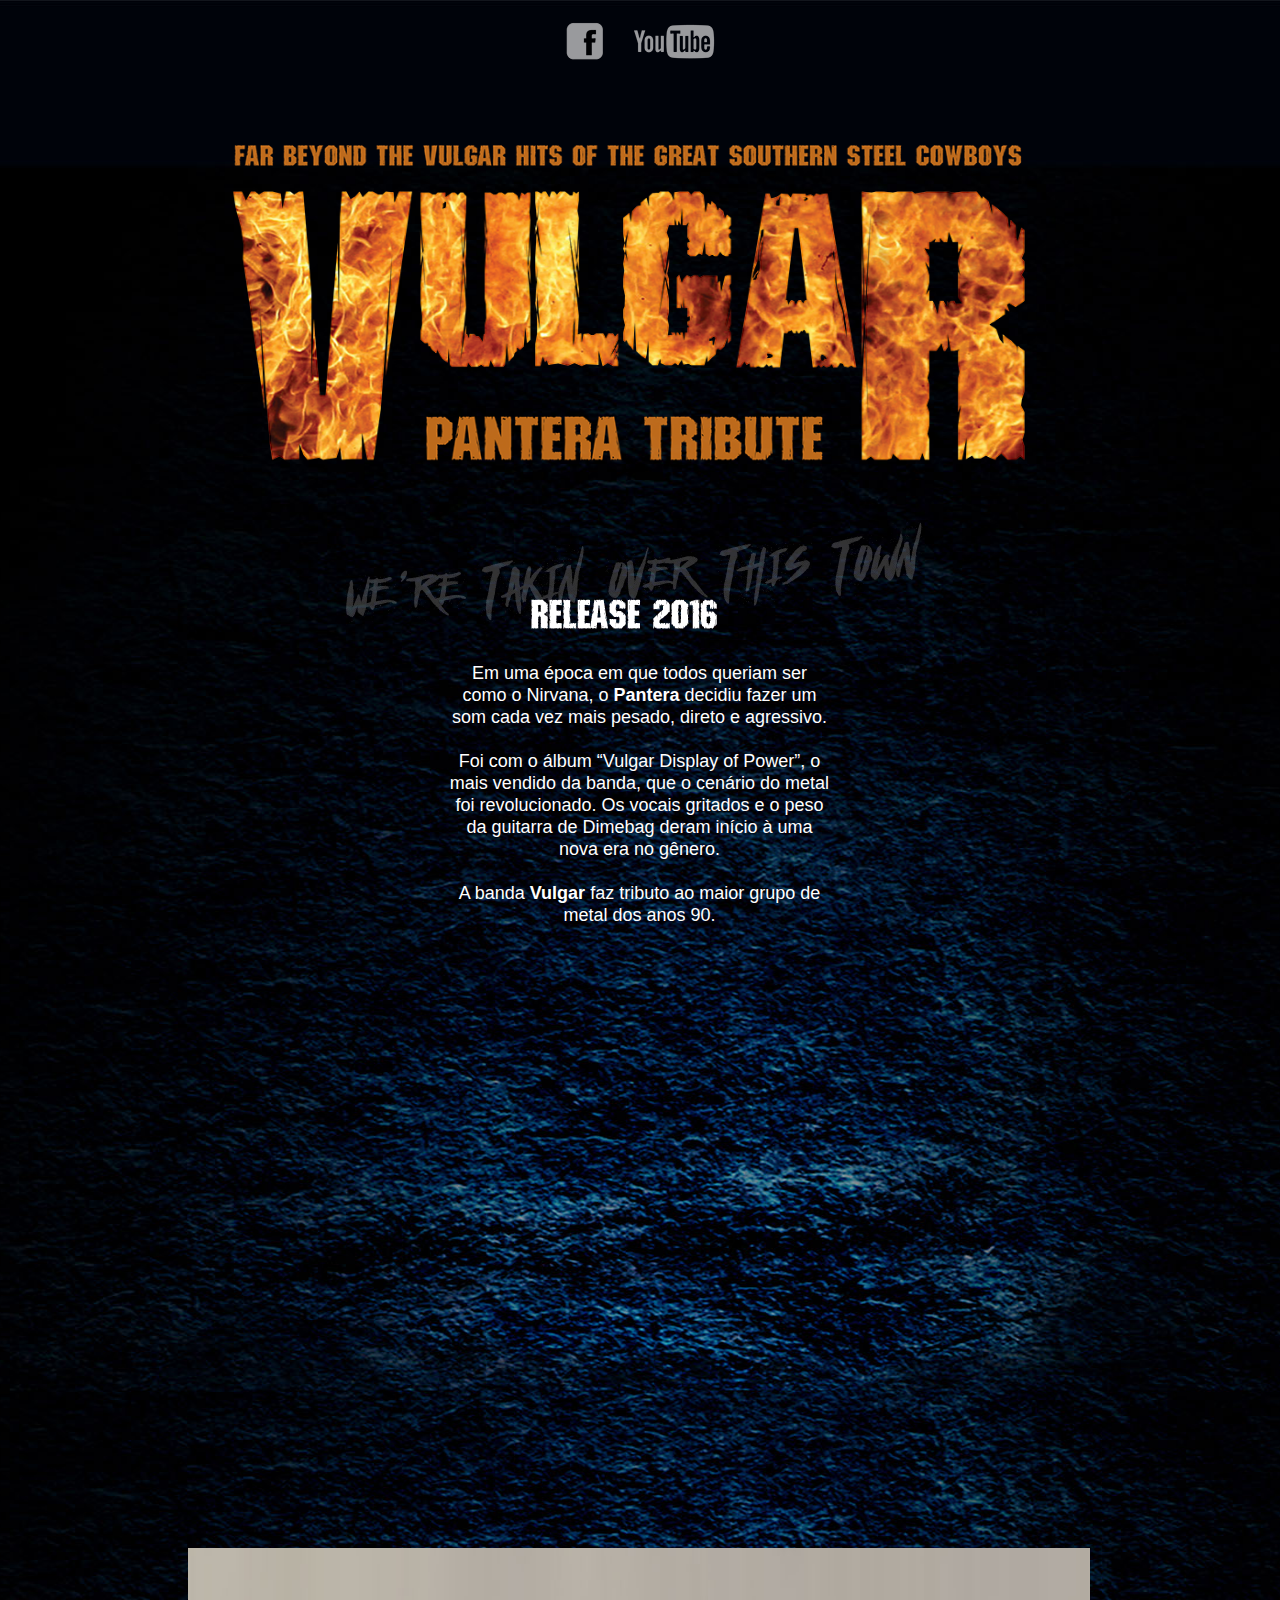
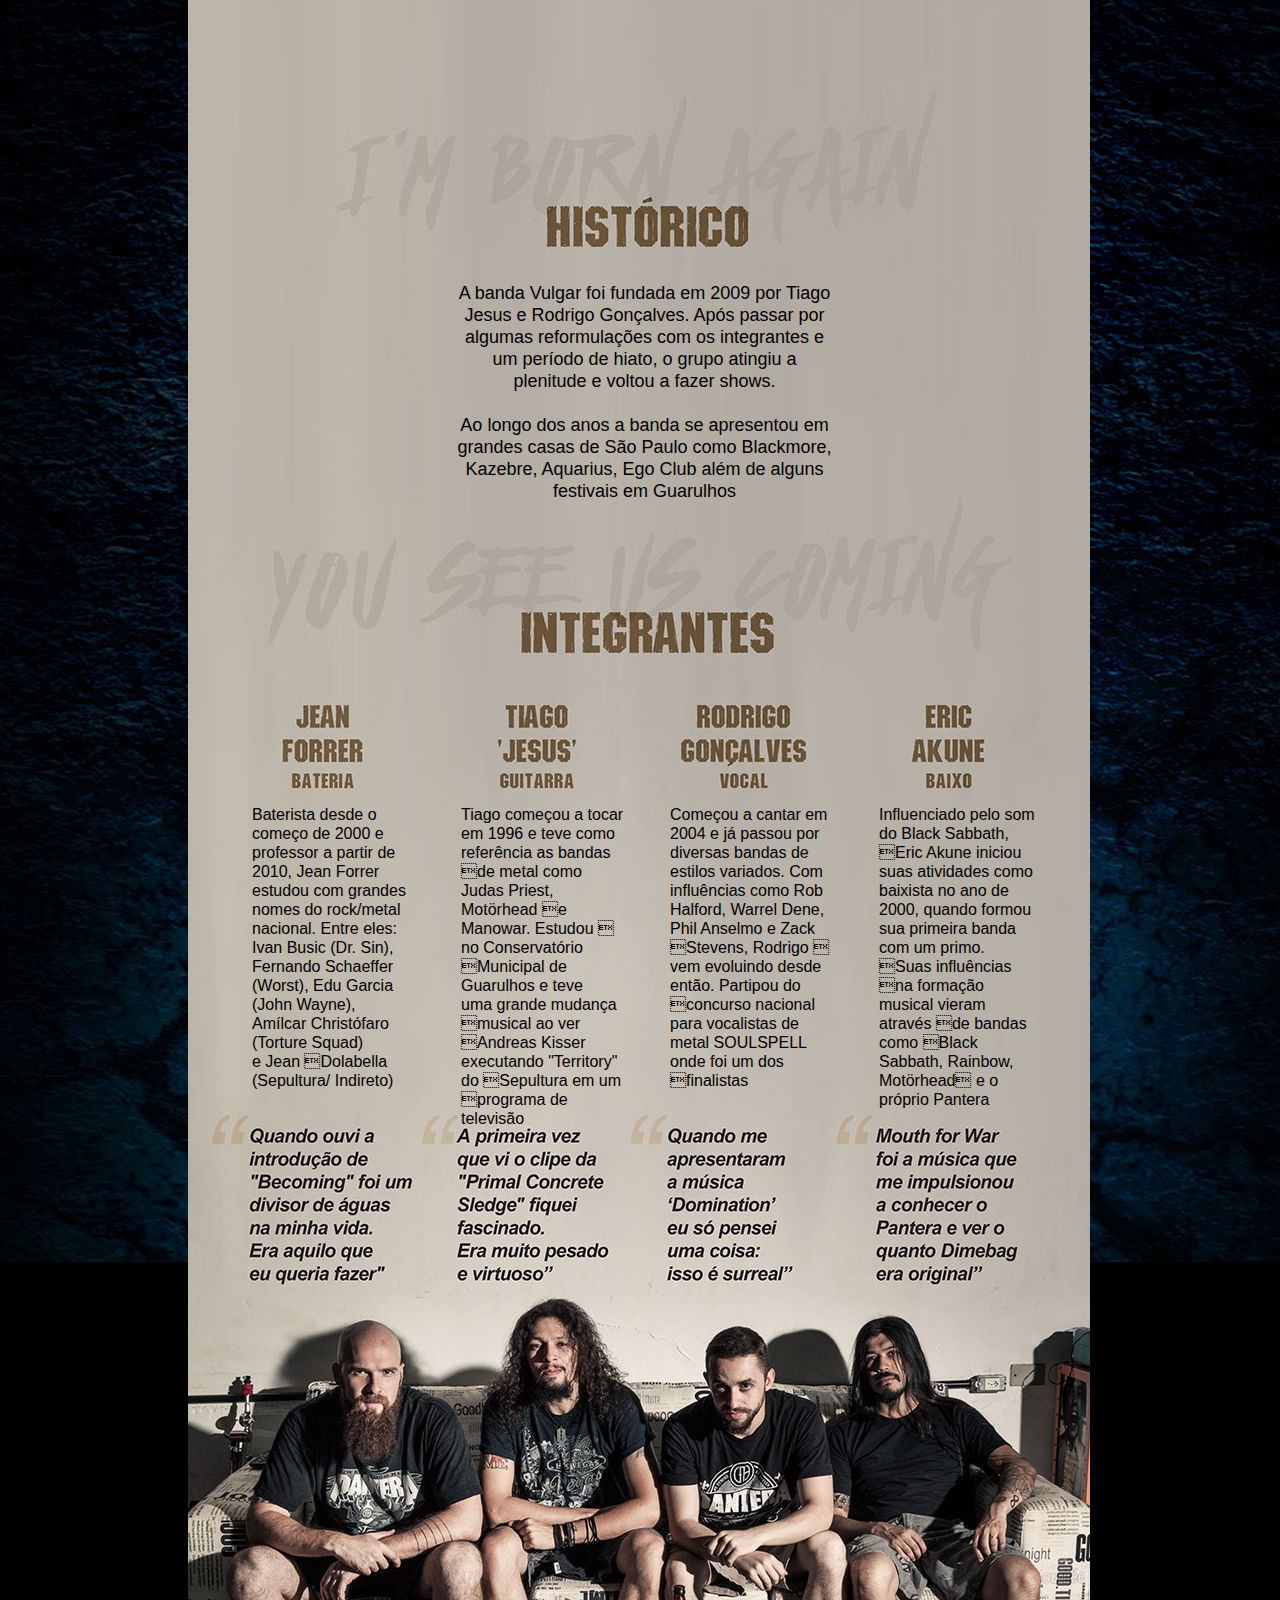
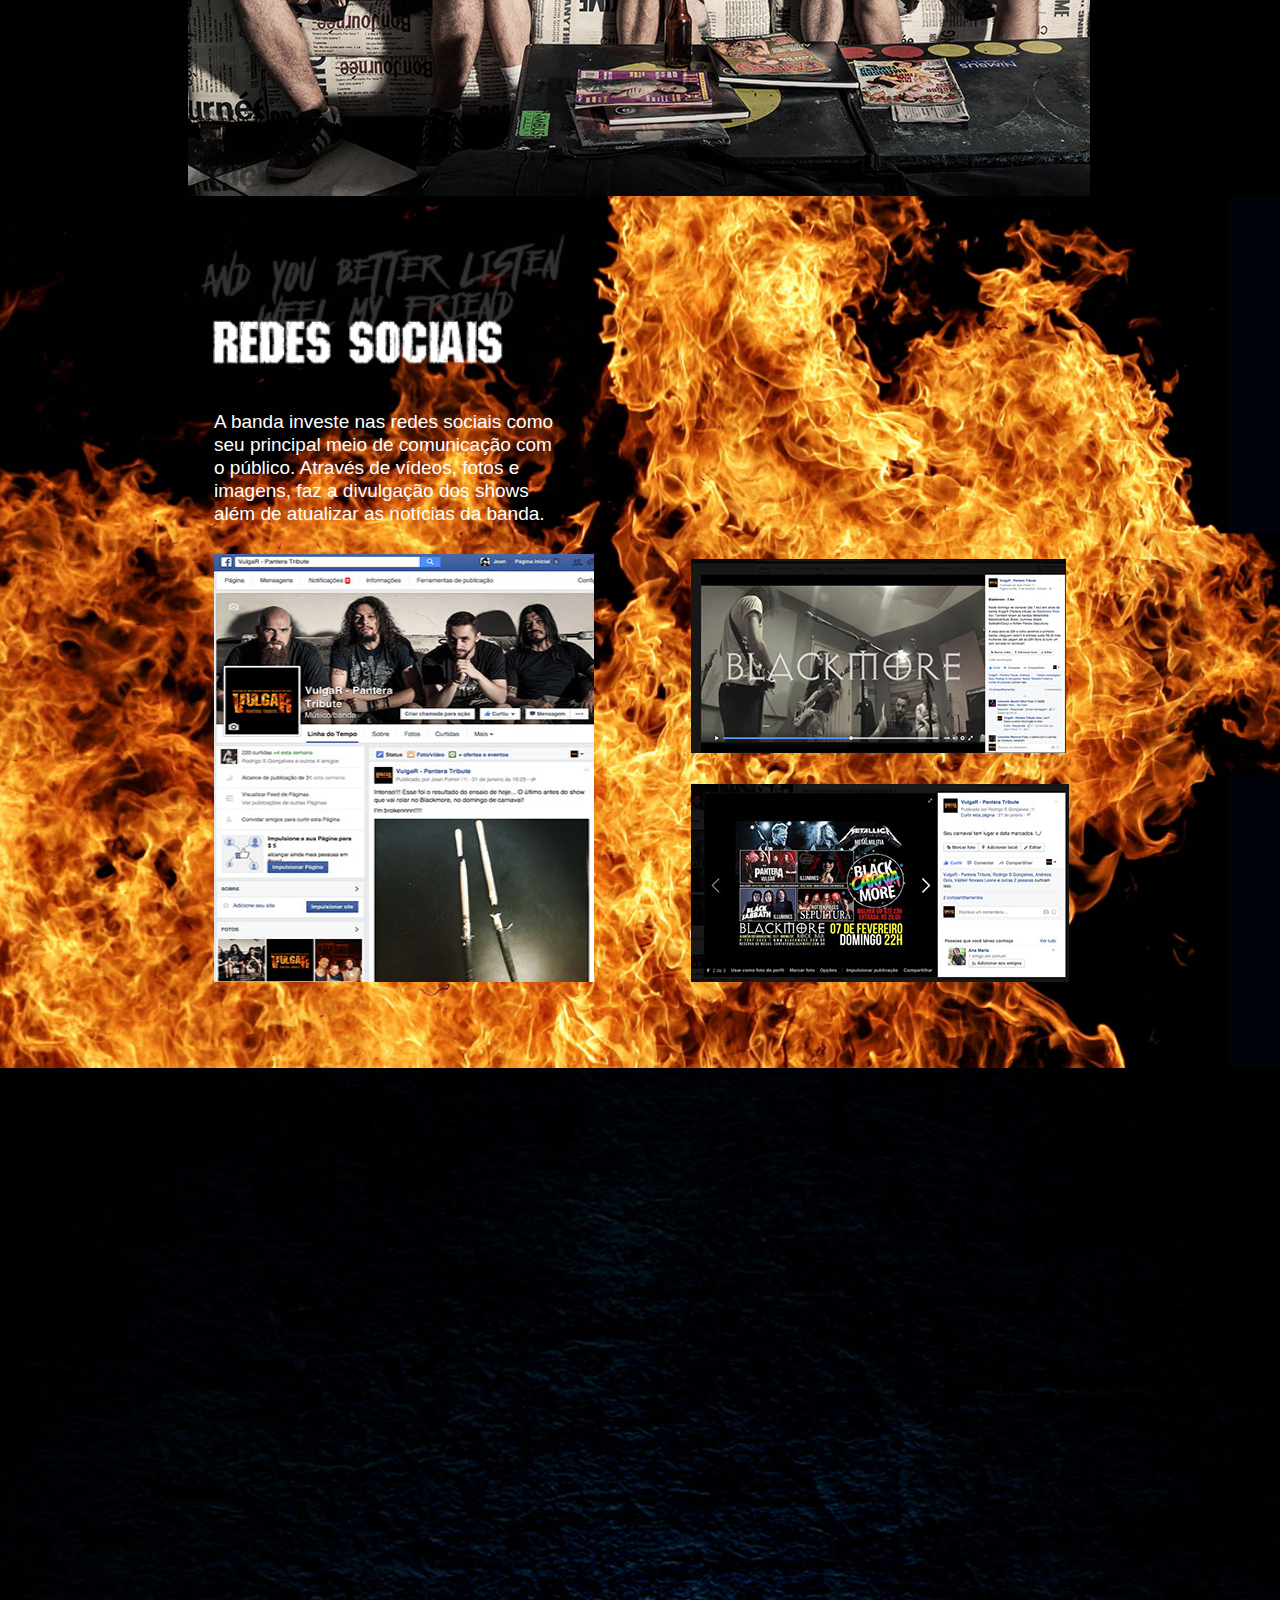
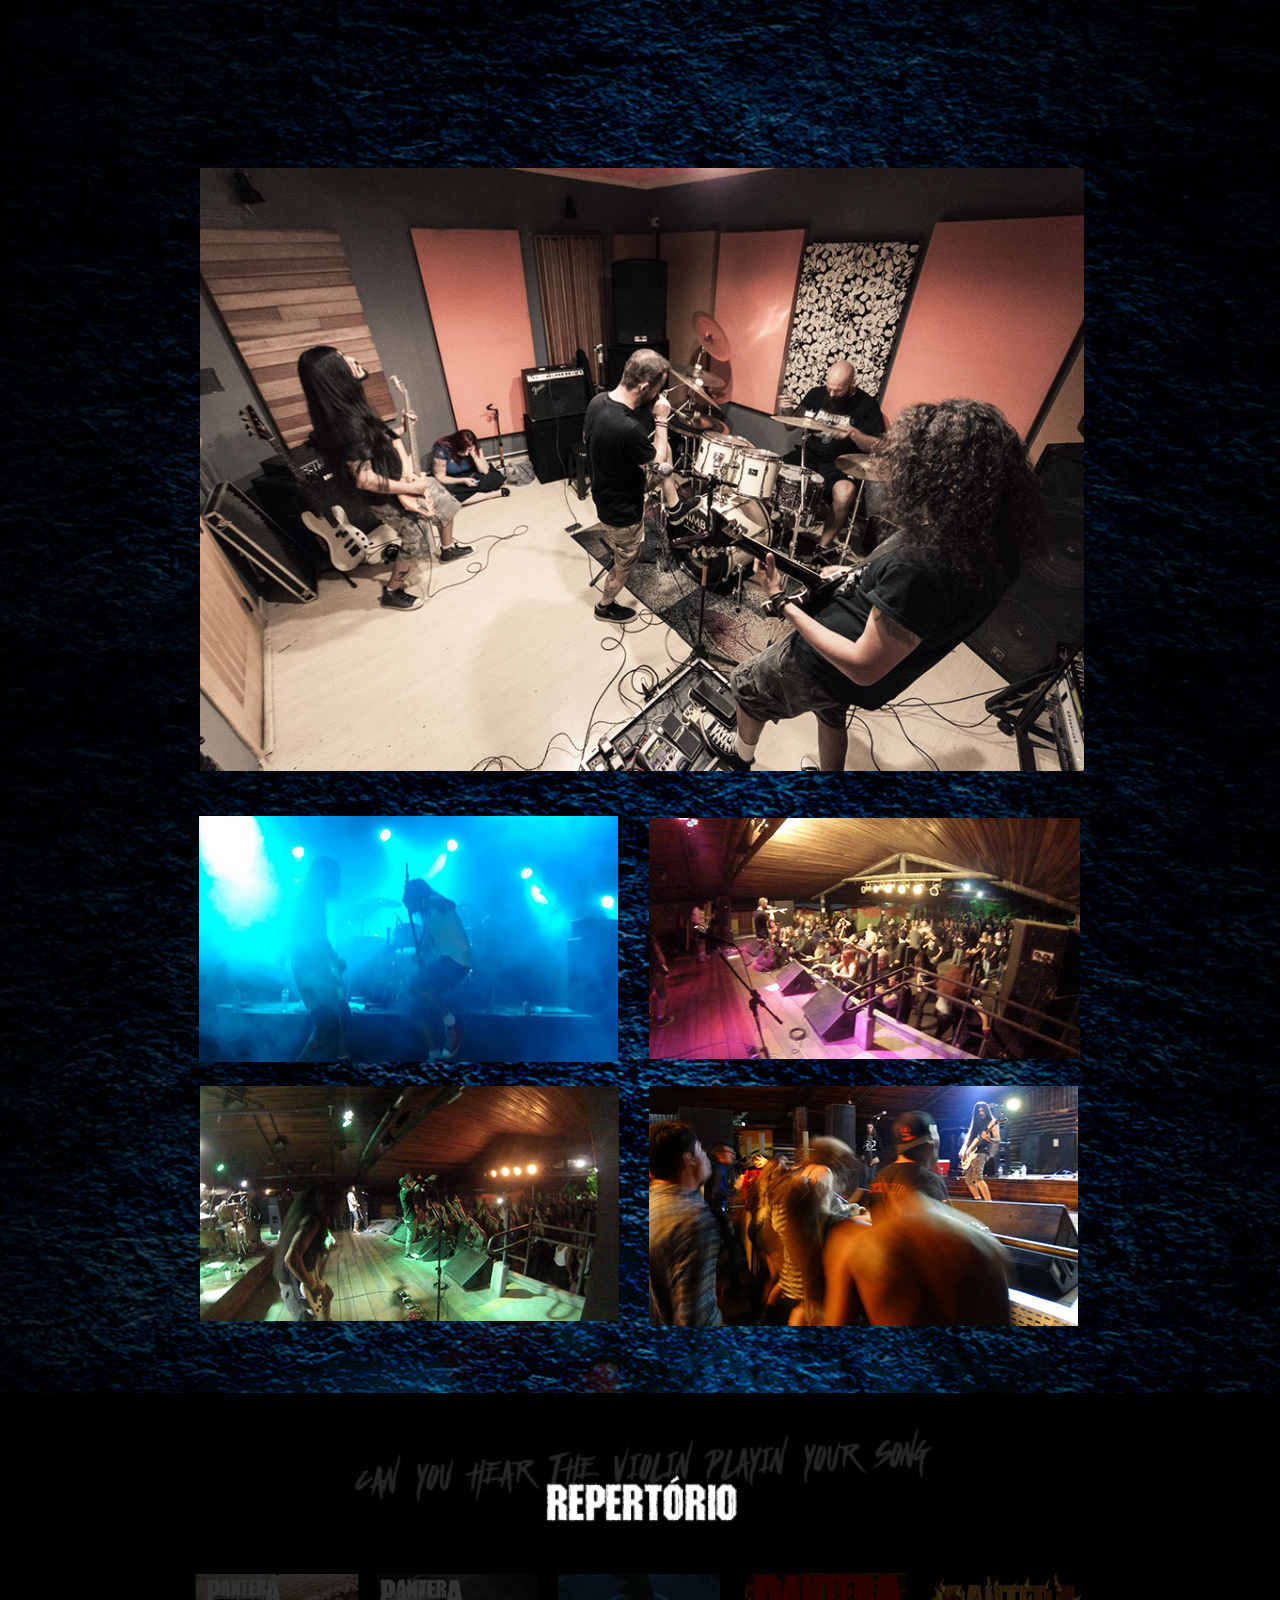
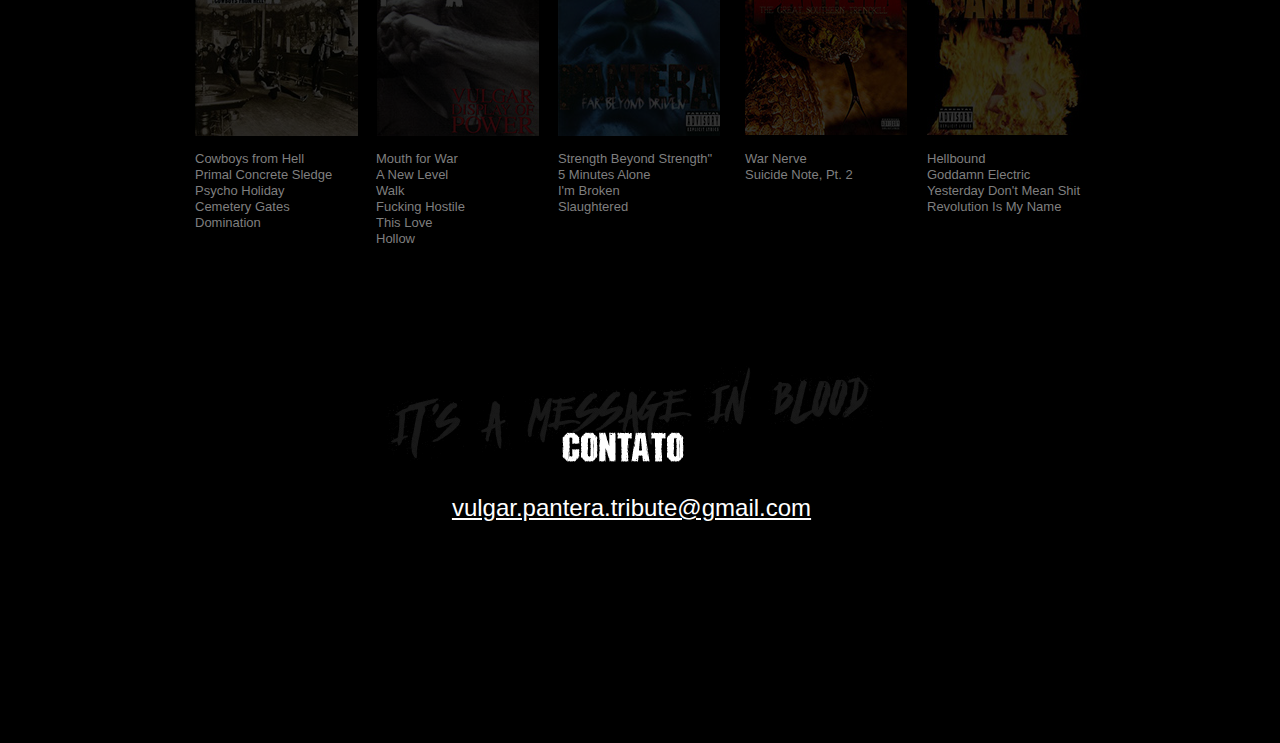
<file: index.html>
<!DOCTYPE html>
<html class="html" lang="pt-BR">
 <head>

  <script type="text/javascript">
   if(typeof Muse == "undefined") window.Muse = {}; window.Muse.assets = {"required":["jquery-1.8.3.min.js", "museutils.js", "jquery.watch.js", "jquery.musepolyfill.bgsize.js", "jquery.scrolleffects.js", "museredirect.js", "index.css"], "outOfDate":[]};
</script>
  
  <script src="scripts/museredirect.js?3899419633" type="text/javascript"></script>
  
  <script type="text/javascript">
   Muse.Redirect.redirect('desktop', '', 'phone/index.html');
</script>
  
  <meta http-equiv="Content-type" content="text/html;charset=UTF-8"/>
  <meta name="generator" content="2015.0.2.310"/>
  <title>Vulgar Pantera Tribute</title>
  <link media="only screen and (max-device-width: 370px)" rel="alternate" href="http://index.com/phone/index.html"/>
  <!-- CSS -->
  <link rel="stylesheet" type="text/css" href="css/site_global.css?4039346591"/>
  <link rel="stylesheet" type="text/css" href="css/index.css?4231171730" id="pagesheet"/>
  <!-- Other scripts -->
  <script type="text/javascript">
   document.documentElement.className += ' js';
</script>
   </head>
 <body>

  <div class="clearfix" id="page"><!-- column -->
   <div class="position_content" id="page_position_content">
    <div class="clearfix colelem" id="pu146"><!-- group -->
     <div class="clip_frame grpelem" id="u146"><!-- image -->
      <img class="block" id="u146_img" src="images/fundo_azul.jpg" alt="" width="1733" height="2862"/>
     </div>
     <div class="clip_frame grpelem" id="u116"><!-- image -->
      <img class="block" id="u116_img" src="images/vulgar_logo.png" alt="" width="862" height="374"/>
     </div>
     <div class="clearfix grpelem" id="u164-14"><!-- content -->
      <p>Em uma época em que todos queriam ser como o Nirvana, o <span id="u164-2">Pantera</span> decidiu fazer um som cada vez mais pesado, direto e agressivo.</p>
      <p>&nbsp;</p>
      <p>Foi com o álbum “Vulgar Display of Power”, o mais vendido da banda, que o cenário do metal foi revolucionado. Os vocais gritados e o peso da guitarra de Dimebag deram início à uma nova era no gênero.</p>
      <p>&nbsp;</p>
      <p>A banda <span id="u164-10">Vulgar</span> faz tributo ao maior grupo de metal dos anos 90.</p>
     </div>
     <div class="clip_frame grpelem" id="u352"><!-- image -->
      <img class="block" id="u352_img" src="images/release_2016a.png" alt="" width="590" height="127"/>
     </div>
     <div class="clip_frame grpelem" id="u474"><!-- image -->
      <img class="block" id="u474_img" src="images/integrantes_release4.jpg" alt="" width="903" height="1848"/>
     </div>
     <div class="clearfix grpelem" id="u480-7"><!-- content -->
      <p>A banda Vulgar foi fundada em 2009 por Tiago Jesus e Rodrigo Gonçalves. Após passar por algumas reformulações com os integrantes e um período de hiato, o grupo atingiu a plenitude e voltou a fazer shows.</p>
      <p>&nbsp;</p>
      <p>Ao longo dos anos a banda se apresentou em grandes casas de São Paulo como Blackmore, Kazebre, Aquarius, Ego Club além de alguns festivais em Guarulhos</p>
     </div>
     <div class="clearfix grpelem" id="u481-8"><!-- content -->
      <p>Baterista desde o começo de 2000 e professor a partir de 2010, Jean Forrer estudou com grandes nomes do rock/metal nacional. Entre eles: Ivan Busic (Dr. Sin), Fernando Schaeffer (Worst), Edu Garcia (John Wayne),</p>
      <p>Amílcar Christófaro (Torture Squad)</p>
      <p>e Jean Dolabella (Sepultura/ Indireto)</p>
     </div>
     <div class="clearfix grpelem" id="u482-8"><!-- content -->
      <p>Tiago começou a tocar em 1996 e teve como referência as bandas de metal como Judas Priest, Motörhead e Manowar. Estudou </p>
      <p>no Conservatório Municipal de Guarulhos e teve</p>
      <p>uma grande mudança musical ao ver Andreas Kisser executando &quot;Territory&quot; do Sepultura em um programa de televisão</p>
     </div>
     <div class="clearfix grpelem" id="u483-6"><!-- content -->
      <p>Começou a cantar em 2004 e já passou por diversas bandas de estilos variados. Com influências como Rob Halford, Warrel Dene, Phil Anselmo e Zack Stevens, Rodrigo </p>
      <p>vem evoluindo desde então. Partipou do concurso nacional para vocalistas de metal SOULSPELL onde foi um dos finalistas</p>
     </div>
     <div class="clearfix grpelem" id="u484-8"><!-- content -->
      <p>Influenciado pelo som do Black Sabbath, Eric Akune iniciou suas atividades como baixista no ano de 2000, quando formou sua primeira banda com um primo.</p>
      <p>Suas influências na formação musical vieram através de bandas como Black Sabbath, Rainbow, Motörhead e o</p>
      <p>próprio Pantera</p>
     </div>
     <div class="browser_width grpelem" id="u485-bw">
      <div id="u485"><!-- custom html -->
       
<iframe class="actAsDiv" width="100%" height="702" src="http://www.youtube.com/embed/08QcIHSZu0w?autoplay=0&loop=0&showinfo=0&theme=dark&color=red&controls=1&modestbranding=0&start=0&fs=1&iv_load_policy=1&wmode=transparent&rel=1" frameborder="0" allowfullscreen></iframe>

</div>
     </div>
     <a class="nonblock nontext clip_frame grpelem" id="u780" href="https://www.youtube.com/channel/UCyxFDQz0RPna_5YIh8eeKUg"><!-- image --><img class="block" id="u780_img" src="images/youtube-logo-light.png" alt="" width="87" height="41"/></a>
     <a class="nonblock nontext clip_frame grpelem" id="u786" href="https://www.facebook.com/VulgaR-Pantera-Tribute-370303536378328/"><!-- image --><img class="block" id="u786_img" src="images/facelogo.png" alt="" width="42" height="40"/></a>
    </div>
    <div class="clearfix colelem" id="pu272"><!-- group -->
     <div class="clip_frame grpelem" id="u272"><!-- image -->
      <img class="block" id="u272_img" src="images/fundo_azul.jpg" alt="" width="1733" height="2862"/>
     </div>
     <div class="browser_width grpelem" id="u192-bw">
      <div class="museBGSize" id="u192"><!-- column -->
       <div class="clearfix" id="u192_align_to_page">
        <div class="clip_frame colelem" id="u205"><!-- image -->
         <img class="block" id="u205_img" src="images/redes_sociais.png" alt="" width="414" height="152"/>
        </div>
        <div class="clearfix colelem" id="u398-4"><!-- content -->
         <p>A banda investe nas redes sociais como seu principal meio de comunicação com o público. Através de vídeos, fotos e imagens, faz a divulgação dos shows além de atualizar as notícias da banda.</p>
        </div>
        <div class="clearfix colelem" id="pu392"><!-- group -->
         <a class="nonblock nontext clip_frame grpelem" id="u392" href="https://www.facebook.com/VulgaR-Pantera-Tribute-370303536378328/"><!-- image --><img class="block" id="u392_img" src="images/face_print.jpg" alt="" width="380" height="428"/></a>
         <div class="clearfix grpelem" id="pu399"><!-- column -->
          <a class="nonblock nontext clip_frame colelem" id="u399" href="https://www.facebook.com/VulgaR-Pantera-Tribute-370303536378328/"><!-- image --><img class="block" id="u399_img" src="images/screen%20shot%202016-02-04%20at%2015215%20am.jpg" alt="" width="375" height="194"/></a>
          <a class="nonblock nontext clip_frame colelem" id="u405" href="https://www.facebook.com/VulgaR-Pantera-Tribute-370303536378328/"><!-- image --><img class="block" id="u405_img" src="images/screen%20shot%202016-02-04%20at%2015316%20am.jpg" alt="" width="378" height="198"/></a>
         </div>
        </div>
       </div>
      </div>
     </div>
     <div class="clip_frame grpelem" id="u275"><!-- image -->
      <img class="block" id="u275_img" src="images/12391072_1045378212186247_7696188910392695656_n.jpg" alt="" width="419" height="246"/>
     </div>
     <div class="clip_frame grpelem" id="u286"><!-- image -->
      <img class="block" id="u286_img" src="images/b2b742ec-150e-45e8-8809-479e01760f06.jpg" alt="" width="431" height="241"/>
     </div>
     <div class="clip_frame grpelem" id="u291"><!-- image -->
      <img class="block" id="u291_img" src="images/b54d5c90-bb1f-4a2f-b036-86b3b28e5500.jpg" alt="" width="419" height="235"/>
     </div>
     <div class="clip_frame grpelem" id="u321"><!-- image -->
      <img class="block" id="u321_img" src="images/vulgar%20(35%20of%2040).jpg" alt="" width="884" height="603"/>
     </div>
     <div class="browser_width grpelem" id="u413-bw">
      <div id="u413"><!-- custom html -->
       
<iframe class="actAsDiv" width="100%" height="666" src="http://www.youtube.com/embed/bjEElHotX1k?autoplay=0&loop=0&showinfo=0&theme=dark&color=red&controls=1&modestbranding=0&start=0&fs=1&iv_load_policy=1&wmode=transparent&rel=1" frameborder="0" allowfullscreen></iframe>

</div>
     </div>
     <div class="browser_width grpelem" id="u417-bw">
      <div id="u417"><!-- column -->
       <div class="clearfix" id="u417_align_to_page">
        <div class="clip_frame colelem" id="u421"><!-- image -->
         <img class="block" id="u421_img" src="images/repertorio.png" alt="" width="631" height="100"/>
        </div>
        <div class="clearfix colelem" id="u803"><!-- group -->
         <div class="clip_frame ose_pre_init grpelem" id="u431"><!-- image -->
          <img class="block" id="u431_img" src="images/cowboysfromhell.jpg" alt="" width="163" height="162"/>
         </div>
         <div class="clip_frame ose_pre_init grpelem" id="u429"><!-- image -->
          <img class="block" id="u429_img" src="images/vulgardisplayofpower.jpg" alt="" width="162" height="162"/>
         </div>
         <div class="clip_frame ose_pre_init grpelem" id="u423"><!-- image -->
          <img class="block" id="u423_img" src="images/pantera-farbeyonddriven.jpg" alt="" width="162" height="162"/>
         </div>
         <div class="clip_frame ose_pre_init grpelem" id="u427"><!-- image -->
          <img class="block" id="u427_img" src="images/42726ceb0a04873ac48de98b85b8ce131000x1000x1.jpg" alt="" width="162" height="162"/>
         </div>
         <div class="clip_frame ose_pre_init grpelem" id="u425"><!-- image -->
          <img class="block" id="u425_img" src="images/pantera_reinventing_the_steel.jpg" alt="" width="162" height="162"/>
         </div>
        </div>
        <div class="clearfix colelem" id="pu433-12"><!-- group -->
         <div class="clearfix grpelem" id="u433-12"><!-- content -->
          <p>Cowboys from Hell</p>
          <p>Primal Concrete Sledge</p>
          <p>Psycho Holiday</p>
          <p>Cemetery Gates</p>
          <p>Domination</p>
         </div>
         <div class="clearfix grpelem" id="u434-14"><!-- content -->
          <p>Mouth for War</p>
          <p>A New Level</p>
          <p>Walk</p>
          <p>Fucking Hostile</p>
          <p>This Love</p>
          <p>Hollow</p>
         </div>
         <div class="clearfix grpelem" id="u435-10"><!-- content -->
          <p>Strength Beyond Strength&quot;</p>
          <p>5 Minutes Alone</p>
          <p>I'm Broken</p>
          <p>Slaughtered</p>
         </div>
         <div class="clearfix grpelem" id="u437-6"><!-- content -->
          <p>War Nerve</p>
          <p>Suicide Note, Pt. 2</p>
         </div>
         <div class="clearfix grpelem" id="u436-10"><!-- content -->
          <p>Hellbound</p>
          <p>Goddamn Electric</p>
          <p>Yesterday Don't Mean Shit</p>
          <p>Revolution Is My Name</p>
         </div>
        </div>
        <div class="clip_frame colelem" id="u489"><!-- image -->
         <img class="block" id="u489_img" src="images/contato.png" alt="" width="590" height="127"/>
        </div>
        <div class="clearfix colelem" id="u495-5"><!-- content -->
         <p><a class="nonblock" href="mailto:vulgar.pantera.tribute@gmail.com">vulgar.pantera.tribute@gmail.com</a></p>
        </div>
       </div>
      </div>
     </div>
     <div class="clip_frame grpelem" id="u462"><!-- image -->
      <img class="block" id="u462_img" src="images/dsc01618.jpg" alt="" width="429" height="240"/>
     </div>
    </div>
    <div class="verticalspacer"></div>
   </div>
  </div>
  <!-- JS includes -->
  <script type="text/javascript">
   if (document.location.protocol != 'https:') document.write('\x3Cscript src="http://musecdn2.businesscatalyst.com/scripts/4.0/jquery-1.8.3.min.js" type="text/javascript">\x3C/script>');
</script>
  <script type="text/javascript">
   window.jQuery || document.write('\x3Cscript src="scripts/jquery-1.8.3.min.js" type="text/javascript">\x3C/script>');
</script>
  <script src="scripts/museutils.js?275725342" type="text/javascript"></script>
  <script src="scripts/jquery.watch.js?3999102769" type="text/javascript"></script>
  <script src="scripts/jquery.musepolyfill.bgsize.js?185257658" type="text/javascript"></script>
  <script src="scripts/jquery.scrolleffects.js?206645848" type="text/javascript"></script>
  <!-- Other scripts -->
  <script type="text/javascript">
   $(document).ready(function() { try {
(function(){var a={},b=function(a){if(a.match(/^rgb/))return a=a.replace(/\s+/g,"").match(/([\d\,]+)/gi)[0].split(","),(parseInt(a[0])<<16)+(parseInt(a[1])<<8)+parseInt(a[2]);if(a.match(/^\#/))return parseInt(a.substr(1),16);return 0};(function(){$('link[type="text/css"]').each(function(){var b=($(this).attr("href")||"").match(/\/?css\/([\w\-]+\.css)\?(\d+)/);b&&b[1]&&b[2]&&(a[b[1]]=b[2])})})();(function(){$("body").append('<div class="version" style="display:none; width:1px; height:1px;"></div>');
for(var c=$(".version"),d=0;d<Muse.assets.required.length;){var f=Muse.assets.required[d],g=f.match(/([\w\-\.]+)\.(\w+)$/),k=g&&g[1]?g[1]:null,g=g&&g[2]?g[2]:null;switch(g.toLowerCase()){case "css":k=k.replace(/\W/gi,"_").replace(/^([^a-z])/gi,"_$1");c.addClass(k);var g=b(c.css("color")),h=b(c.css("background-color"));g!=0||h!=0?(Muse.assets.required.splice(d,1),"undefined"!=typeof a[f]&&(g!=a[f]>>>24||h!=(a[f]&16777215))&&Muse.assets.outOfDate.push(f)):d++;c.removeClass(k);break;case "js":k.match(/^jquery-[\d\.]+/gi)&&
typeof $!="undefined"?Muse.assets.required.splice(d,1):d++;break;default:throw Error("Unsupported file type: "+g);}}c.remove();if(Muse.assets.outOfDate.length||Muse.assets.required.length)c="Some files on the server may be missing or incorrect. Clear browser cache and try again. If the problem persists please contact website author.",(d=location&&location.search&&location.search.match&&location.search.match(/muse_debug/gi))&&Muse.assets.outOfDate.length&&(c+="\nOut of date: "+Muse.assets.outOfDate.join(",")),d&&Muse.assets.required.length&&(c+="\nMissing: "+Muse.assets.required.join(",")),alert(c)})()})();/* body */
Muse.Utils.transformMarkupToFixBrowserProblemsPreInit();/* body */
Muse.Utils.prepHyperlinks(true);/* body */
Muse.Utils.resizeHeight()/* resize height */
$('#u192').registerBackgroundPositionScrollEffect([{"speed":[0,1],"in":[-Infinity,3296]},{"speed":[0,1],"in":[3296,Infinity]}]);/* scroll effect */
$('#u431').registerOpacityScrollEffect([{"fade":136,"opacity":20,"in":[-Infinity,6000]},{"opacity":100,"in":[6000,6000]},{"fade":93,"opacity":100,"in":[6000,Infinity]}]);/* scroll effect */
$('#u429').registerOpacityScrollEffect([{"fade":136,"opacity":20,"in":[-Infinity,6000]},{"opacity":100,"in":[6000,6000]},{"fade":0,"opacity":100,"in":[6000,Infinity]}]);/* scroll effect */
$('#u423').registerOpacityScrollEffect([{"fade":136,"opacity":20,"in":[-Infinity,6000]},{"opacity":100,"in":[6000,6000]},{"fade":0,"opacity":100,"in":[6000,Infinity]}]);/* scroll effect */
$('#u427').registerOpacityScrollEffect([{"fade":136,"opacity":20,"in":[-Infinity,6000]},{"opacity":100,"in":[6000,6000]},{"fade":0,"opacity":100,"in":[6000,Infinity]}]);/* scroll effect */
$('#u425').registerOpacityScrollEffect([{"fade":136,"opacity":20,"in":[-Infinity,6000]},{"opacity":100,"in":[6000,6000]},{"fade":0,"opacity":100,"in":[6000,Infinity]}]);/* scroll effect */
Muse.Utils.fullPage('#page');/* 100% height page */
Muse.Utils.showWidgetsWhenReady();/* body */
Muse.Utils.transformMarkupToFixBrowserProblems();/* body */
} catch(e) { if (e && 'function' == typeof e.notify) e.notify(); else Muse.Assert.fail('Error calling selector function:' + e); }});
</script>
   </body>
</html>
</file>
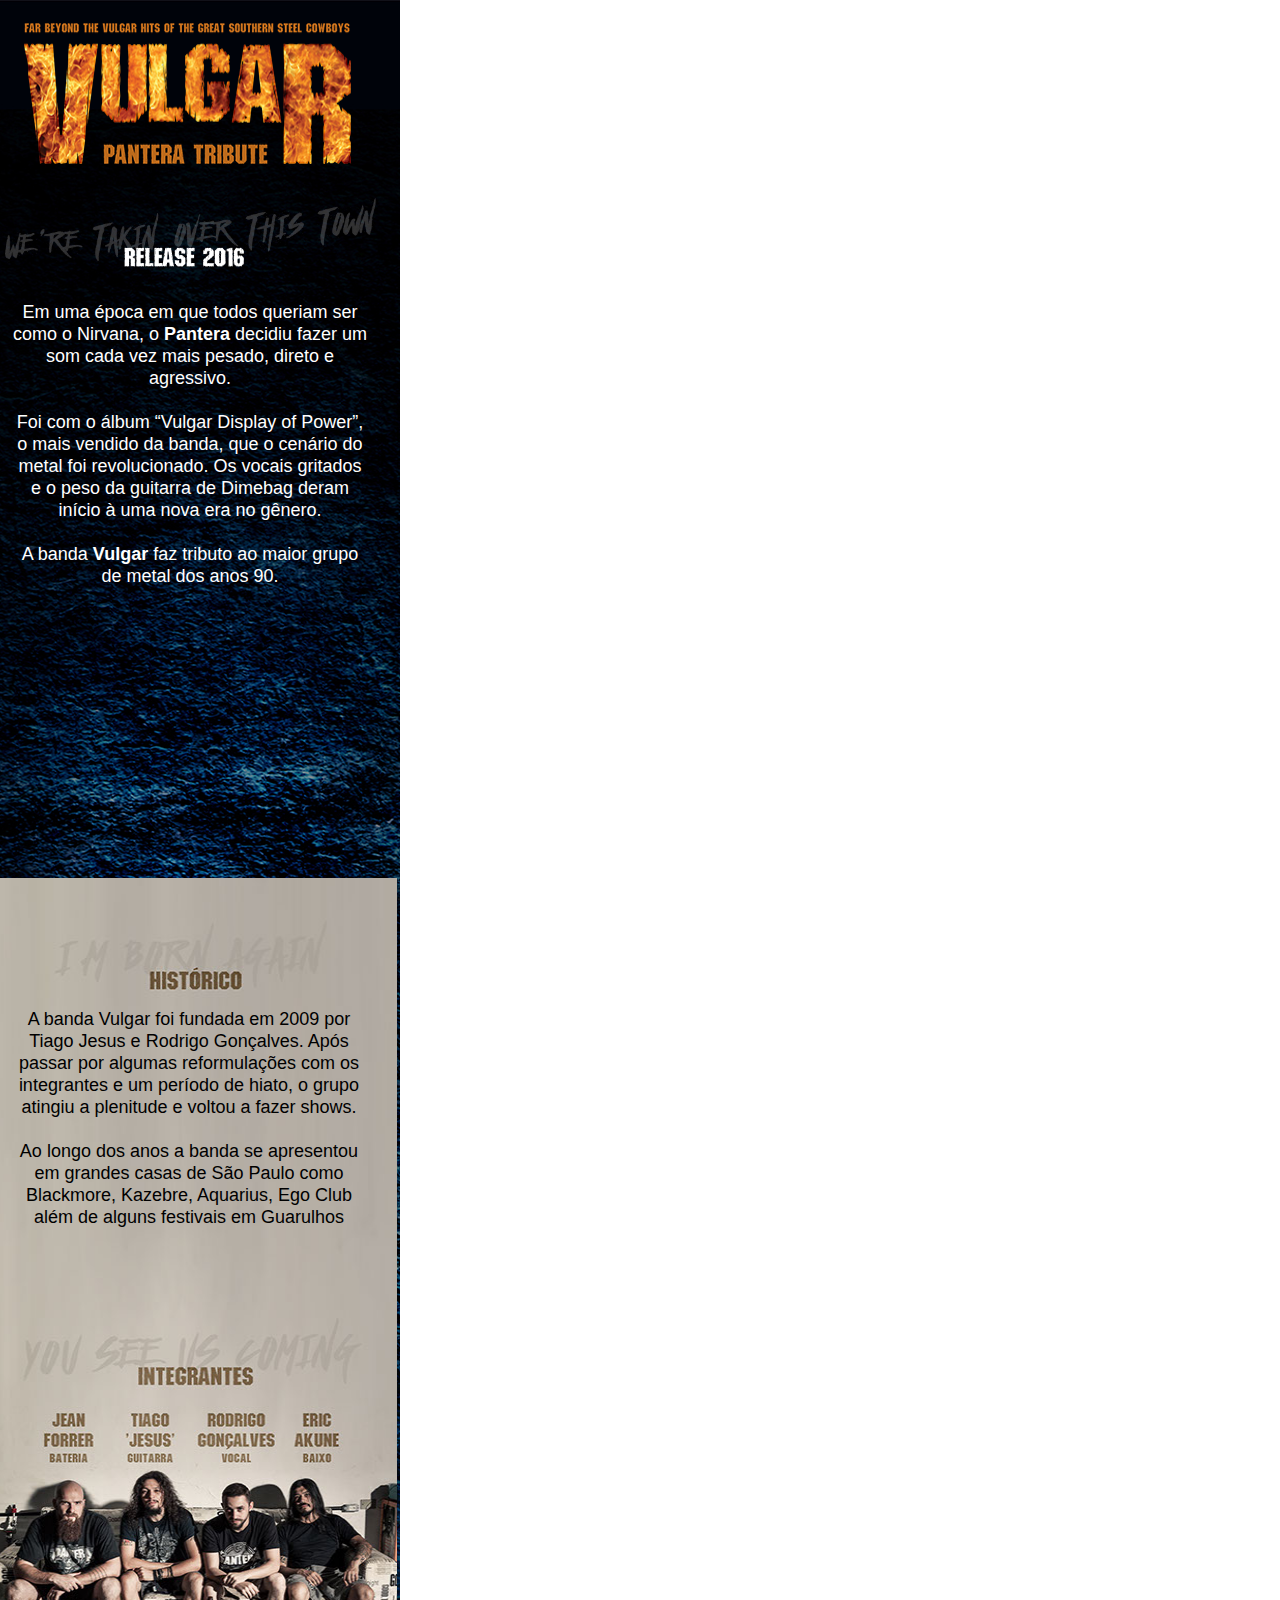
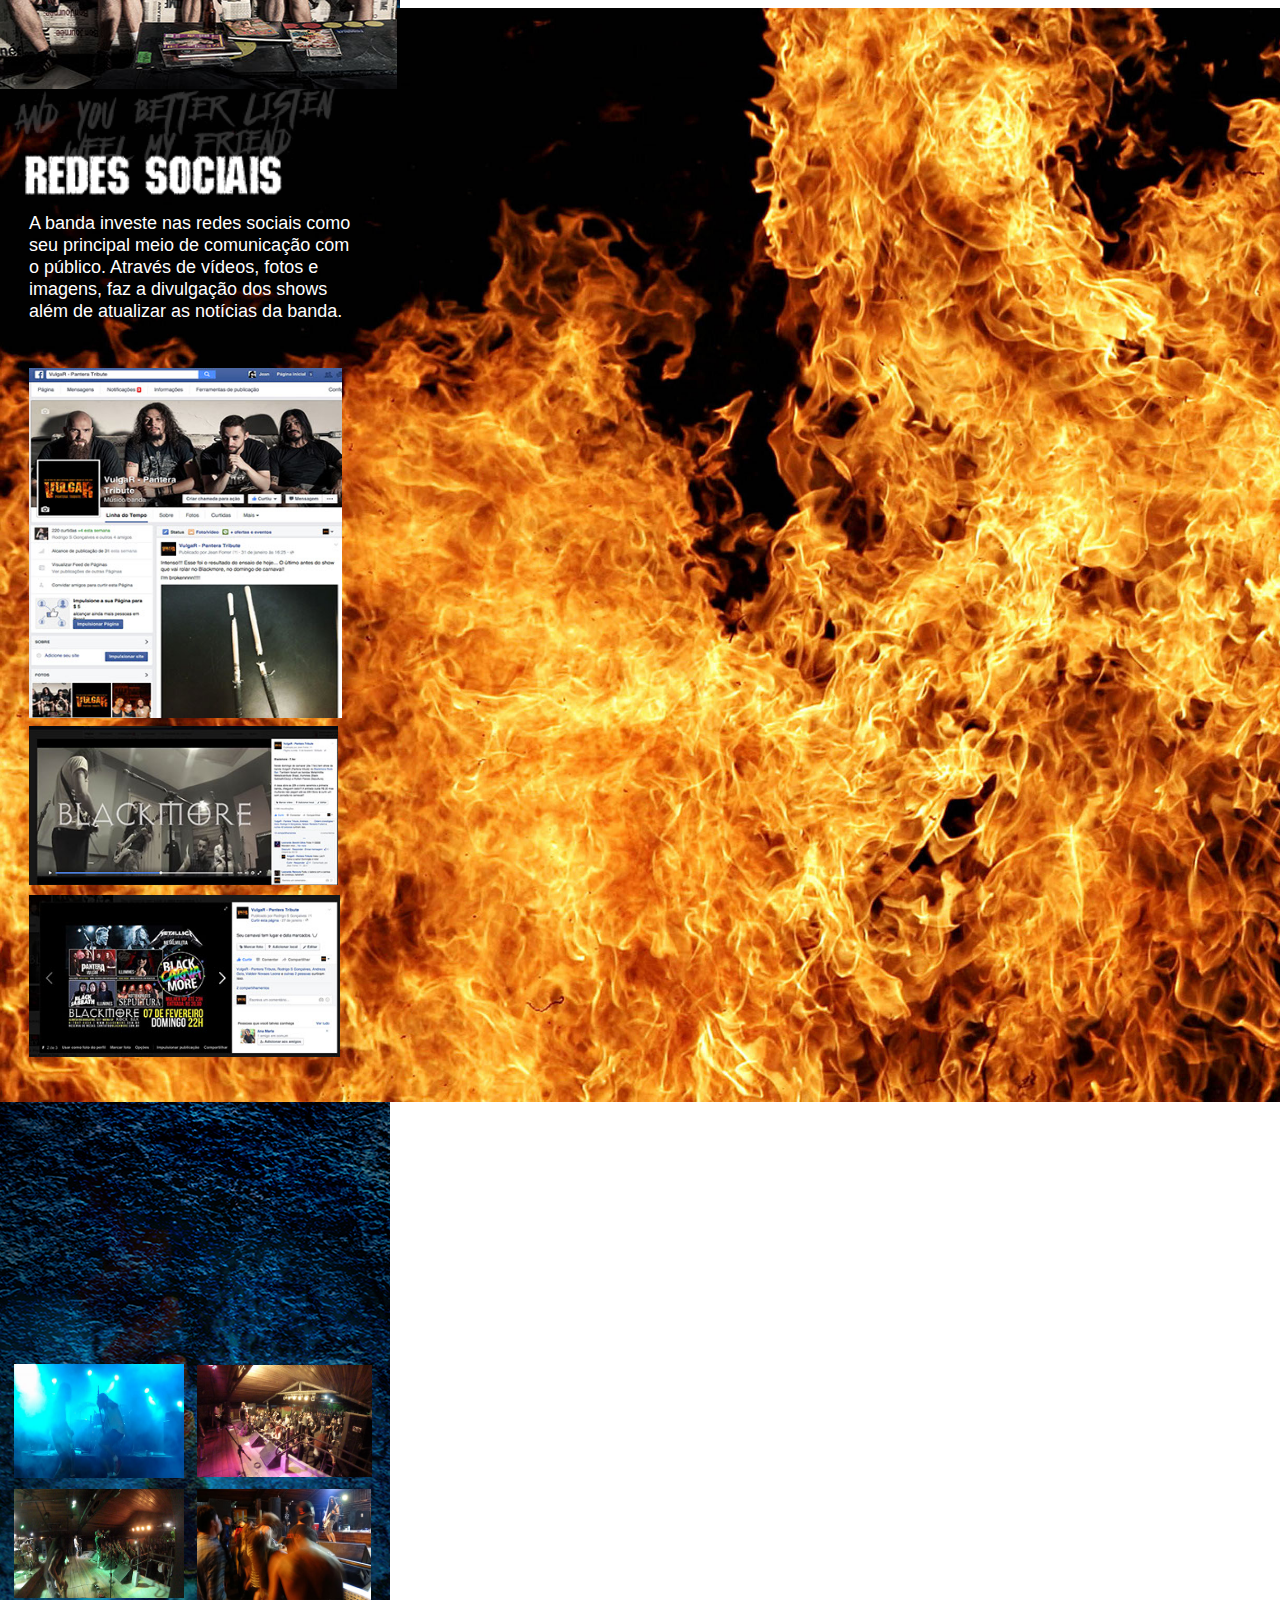
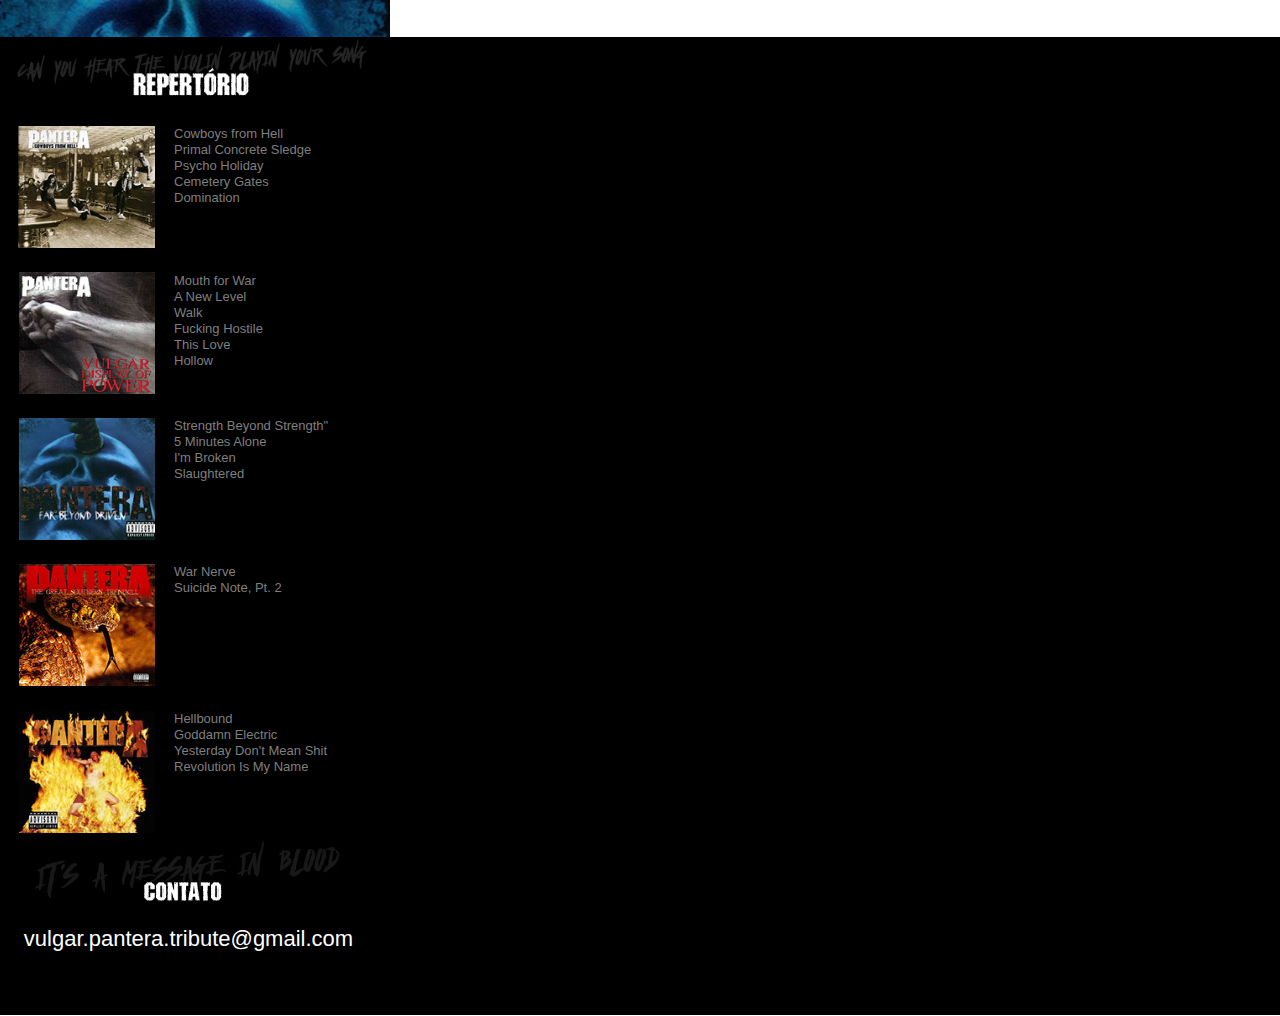
<file: phone/index.html>
<!DOCTYPE html>
<html class="html" lang="pt-BR">
 <head>

  <script type="text/javascript">
   if(typeof Muse == "undefined") window.Muse = {}; window.Muse.assets = {"required":["jquery-1.8.3.min.js", "museutils.js", "jquery.watch.js", "jquery.musepolyfill.bgsize.js", "jquery.scrolleffects.js", "index.css"], "outOfDate":[]};
</script>
  
  <meta http-equiv="Content-type" content="text/html;charset=UTF-8"/>
  <meta name="generator" content="2015.0.2.310"/>
  <title>Home</title>
  <meta name="viewport" content="width=380"/>
  <link rel="canonical" href="http://index.com/index.html"/>
  <!-- CSS -->
  <link rel="stylesheet" type="text/css" href="../css/site_global.css?4039346591"/>
  <link rel="stylesheet" type="text/css" href="css/index.css?4203257004" id="pagesheet"/>
  <!-- Other scripts -->
  <script type="text/javascript">
   document.documentElement.className += ' js';
</script>
   </head>
 <body>

  <div class="clearfix" id="page"><!-- group -->
   <div class="clip_frame grpelem" id="u799"><!-- image -->
    <img class="block" id="u799_img" src="../images/fundo_azul_phone.jpg" alt="" width="390" height="1880"/>
   </div>
   <div class="clip_frame grpelem" id="u793"><!-- image -->
    <img class="block" id="u793_img" src="../images/fundo_azul_phone.jpg" alt="" width="401" height="1880"/>
   </div>
   <div class="browser_width grpelem" id="u689-bw">
    <div class="clearfix" id="u689"><!-- column -->
     <div class="position_content" id="u689_position_content">
      <div class="clip_frame colelem" id="u690"><!-- image -->
       <img class="block" id="u690_img" src="../images/repertorio.png" alt="" width="383" height="61"/>
      </div>
      <div class="clearfix colelem" id="pu700"><!-- group -->
       <div class="clip_frame grpelem" id="u700"><!-- image -->
        <img class="block" id="u700_img" src="../images/cowboysfromhell.jpg" alt="" width="137" height="122"/>
       </div>
       <div class="clearfix grpelem" id="u702-12"><!-- content -->
        <p>Cowboys from Hell</p>
        <p>Primal Concrete Sledge</p>
        <p>Psycho Holiday</p>
        <p>Cemetery Gates</p>
        <p>Domination</p>
       </div>
      </div>
      <div class="clearfix colelem" id="pu698"><!-- group -->
       <div class="clip_frame grpelem" id="u698"><!-- image -->
        <img class="block" id="u698_img" src="../images/vulgardisplayofpower.jpg" alt="" width="136" height="122"/>
       </div>
       <div class="clearfix grpelem" id="u703-14"><!-- content -->
        <p>Mouth for War</p>
        <p>A New Level</p>
        <p>Walk</p>
        <p>Fucking Hostile</p>
        <p>This Love</p>
        <p>Hollow</p>
       </div>
      </div>
      <div class="clearfix colelem" id="pu692"><!-- group -->
       <div class="clip_frame grpelem" id="u692"><!-- image -->
        <img class="block" id="u692_img" src="../images/pantera-farbeyonddriven.jpg" alt="" width="136" height="122"/>
       </div>
       <div class="clearfix grpelem" id="u704-10"><!-- content -->
        <p>Strength Beyond Strength&quot;</p>
        <p>5 Minutes Alone</p>
        <p>I'm Broken</p>
        <p>Slaughtered</p>
       </div>
      </div>
      <div class="clearfix colelem" id="pu696"><!-- group -->
       <div class="clip_frame grpelem" id="u696"><!-- image -->
        <img class="block" id="u696_img" src="../images/42726ceb0a04873ac48de98b85b8ce131000x1000x1.jpg" alt="" width="136" height="122"/>
       </div>
       <div class="clearfix grpelem" id="u706-6"><!-- content -->
        <p>War Nerve</p>
        <p>Suicide Note, Pt. 2</p>
       </div>
      </div>
      <div class="clearfix colelem" id="pu694"><!-- group -->
       <div class="clip_frame grpelem" id="u694"><!-- image -->
        <img class="block" id="u694_img" src="../images/pantera_reinventing_the_steel.jpg" alt="" width="136" height="122"/>
       </div>
       <div class="clearfix grpelem" id="u705-10"><!-- content -->
        <p>Hellbound</p>
        <p>Goddamn Electric</p>
        <p>Yesterday Don't Mean Shit</p>
        <p>Revolution Is My Name</p>
       </div>
      </div>
      <a class="nonblock nontext clearfix colelem" id="u720-4" href="mailto:vulgar.pantera.tribute@gmail.com"><!-- content --><p>vulgar.pantera.tribute@gmail.com</p></a>
     </div>
    </div>
   </div>
   <div class="clip_frame grpelem" id="u664"><!-- image -->
    <img class="block" id="u664_img" src="../images/vulgar_logo357x167.png" alt="" width="356" height="167"/>
   </div>
   <div class="clearfix grpelem" id="u666-14"><!-- content -->
    <p>Em uma época em que todos queriam ser como o Nirvana, o <span id="u666-2">Pantera</span> decidiu fazer um som cada vez mais pesado, direto e agressivo.</p>
    <p>&nbsp;</p>
    <p>Foi com o álbum “Vulgar Display of Power”, o mais vendido da banda, que o cenário do metal foi revolucionado. Os vocais gritados e o peso da guitarra de Dimebag deram início à uma nova era no gênero.</p>
    <p>&nbsp;</p>
    <p>A banda <span id="u666-10">Vulgar</span> faz tributo ao maior grupo de metal dos anos 90.</p>
   </div>
   <div class="browser_width grpelem" id="u667-bw">
    <div class="museBGSize clearfix" id="u667"><!-- column -->
     <div class="position_content" id="u667_position_content">
      <div class="clip_frame colelem" id="u668"><!-- image -->
       <img class="block" id="u668_img" src="../images/redes_sociais.png" alt="" width="367" height="138"/>
      </div>
      <a class="nonblock nontext clip_frame colelem" id="u680" href="https://www.facebook.com/VulgaR-Pantera-Tribute-370303536378328/"><!-- image --><img class="block" id="u680_img" src="../images/face_print.jpg" alt="" width="313" height="350"/></a>
      <a class="nonblock nontext clip_frame colelem" id="u683" href="https://www.facebook.com/VulgaR-Pantera-Tribute-370303536378328/"><!-- image --><img class="block" id="u683_img" src="../images/screen%20shot%202016-02-04%20at%2015215%20am.jpg" alt="" width="309" height="159"/></a>
      <a class="nonblock nontext clip_frame colelem" id="u685" href="https://www.facebook.com/VulgaR-Pantera-Tribute-370303536378328/"><!-- image --><img class="block" id="u685_img" src="../images/screen%20shot%202016-02-04%20at%2015316%20am.jpg" alt="" width="311" height="162"/></a>
     </div>
    </div>
   </div>
   <div class="clip_frame grpelem" id="u670"><!-- image -->
    <img class="block" id="u670_img" src="../images/12391072_1045378212186247_7696188910392695656_n.jpg" alt="" width="170" height="114"/>
   </div>
   <div class="clip_frame grpelem" id="u672"><!-- image -->
    <img class="block" id="u672_img" src="../images/b2b742ec-150e-45e8-8809-479e01760f06.jpg" alt="" width="175" height="112"/>
   </div>
   <div class="clip_frame grpelem" id="u674"><!-- image -->
    <img class="block" id="u674_img" src="../images/b54d5c90-bb1f-4a2f-b036-86b3b28e5500.jpg" alt="" width="170" height="109"/>
   </div>
   <div class="clip_frame grpelem" id="u678"><!-- image -->
    <img class="block" id="u678_img" src="../images/release_2016a.png" alt="" width="380" height="82"/>
   </div>
   <div class="clearfix grpelem" id="u682-4"><!-- content -->
    <p>A banda investe nas redes sociais como seu principal meio de comunicação com o público. Através de vídeos, fotos e imagens, faz a divulgação dos shows além de atualizar as notícias da banda.</p>
   </div>
   <div class="browser_width grpelem" id="u687-bw">
    <div id="u687"><!-- custom html -->
     
<iframe class="actAsDiv" width="100%" height="266" src="http://www.youtube.com/embed/bjEElHotX1k?autoplay=0&loop=0&showinfo=0&theme=dark&color=red&controls=1&modestbranding=0&start=0&fs=1&iv_load_policy=1&wmode=transparent&rel=1" frameborder="0" allowfullscreen></iframe>

</div>
   </div>
   <div class="clip_frame grpelem" id="u707"><!-- image -->
    <img class="block" id="u707_img" src="../images/dsc01618.jpg" alt="" width="174" height="111"/>
   </div>
   <div class="clip_frame grpelem" id="u718"><!-- image -->
    <img class="block" id="u718_img" src="../images/contato.png" alt="" width="377" height="81"/>
   </div>
   <div class="clip_frame grpelem" id="u742"><!-- image -->
    <img class="block" id="u742_img" src="../images/integrantes_release_phone.jpg" alt="" width="410" height="811"/>
   </div>
   <div class="browser_width grpelem" id="u748-bw">
    <div id="u748"><!-- custom html -->
     
<iframe class="actAsDiv" width="100%" height="292" src="http://www.youtube.com/embed/08QcIHSZu0w?autoplay=0&loop=0&showinfo=0&theme=dark&color=red&controls=1&modestbranding=0&start=0&fs=1&iv_load_policy=1&wmode=transparent&rel=1" frameborder="0" allowfullscreen></iframe>

</div>
   </div>
   <div class="clearfix grpelem" id="u750-7"><!-- content -->
    <p>A banda Vulgar foi fundada em 2009 por Tiago Jesus e Rodrigo Gonçalves. Após passar por algumas reformulações com os integrantes e um período de hiato, o grupo atingiu a plenitude e voltou a fazer shows.</p>
    <p>&nbsp;</p>
    <p>Ao longo dos anos a banda se apresentou em grandes casas de São Paulo como Blackmore, Kazebre, Aquarius, Ego Club além de alguns festivais em Guarulhos</p>
   </div>
   <div class="verticalspacer"></div>
  </div>
  <!-- JS includes -->
  <script type="text/javascript">
   if (document.location.protocol != 'https:') document.write('\x3Cscript src="http://musecdn2.businesscatalyst.com/scripts/4.0/jquery-1.8.3.min.js" type="text/javascript">\x3C/script>');
</script>
  <script type="text/javascript">
   window.jQuery || document.write('\x3Cscript src="../scripts/jquery-1.8.3.min.js" type="text/javascript">\x3C/script>');
</script>
  <script src="../scripts/museutils.js?275725342" type="text/javascript"></script>
  <script src="../scripts/jquery.watch.js?3999102769" type="text/javascript"></script>
  <script src="../scripts/jquery.musepolyfill.bgsize.js?185257658" type="text/javascript"></script>
  <script src="../scripts/jquery.scrolleffects.js?206645848" type="text/javascript"></script>
  <!-- Other scripts -->
  <script type="text/javascript">
   $(document).ready(function() { try {
(function(){var a={},b=function(a){if(a.match(/^rgb/))return a=a.replace(/\s+/g,"").match(/([\d\,]+)/gi)[0].split(","),(parseInt(a[0])<<16)+(parseInt(a[1])<<8)+parseInt(a[2]);if(a.match(/^\#/))return parseInt(a.substr(1),16);return 0};(function(){$('link[type="text/css"]').each(function(){var b=($(this).attr("href")||"").match(/\/?css\/([\w\-]+\.css)\?(\d+)/);b&&b[1]&&b[2]&&(a[b[1]]=b[2])})})();(function(){$("body").append('<div class="version" style="display:none; width:1px; height:1px;"></div>');
for(var c=$(".version"),d=0;d<Muse.assets.required.length;){var f=Muse.assets.required[d],g=f.match(/([\w\-\.]+)\.(\w+)$/),k=g&&g[1]?g[1]:null,g=g&&g[2]?g[2]:null;switch(g.toLowerCase()){case "css":k=k.replace(/\W/gi,"_").replace(/^([^a-z])/gi,"_$1");c.addClass(k);var g=b(c.css("color")),h=b(c.css("background-color"));g!=0||h!=0?(Muse.assets.required.splice(d,1),"undefined"!=typeof a[f]&&(g!=a[f]>>>24||h!=(a[f]&16777215))&&Muse.assets.outOfDate.push(f)):d++;c.removeClass(k);break;case "js":k.match(/^jquery-[\d\.]+/gi)&&
typeof $!="undefined"?Muse.assets.required.splice(d,1):d++;break;default:throw Error("Unsupported file type: "+g);}}c.remove();if(Muse.assets.outOfDate.length||Muse.assets.required.length)c="Some files on the server may be missing or incorrect. Clear browser cache and try again. If the problem persists please contact website author.",(d=location&&location.search&&location.search.match&&location.search.match(/muse_debug/gi))&&Muse.assets.outOfDate.length&&(c+="\nOut of date: "+Muse.assets.outOfDate.join(",")),d&&Muse.assets.required.length&&(c+="\nMissing: "+Muse.assets.required.join(",")),alert(c)})()})();/* body */
Muse.Utils.transformMarkupToFixBrowserProblemsPreInit();/* body */
Muse.Utils.prepHyperlinks(true);/* body */
Muse.Utils.resizeHeight()/* resize height */
$('#u667').registerBackgroundPositionScrollEffect([{"speed":[0,1],"in":[-Infinity,1508.05]},{"speed":[0,1],"in":[1508.05,Infinity]}]);/* scroll effect */
Muse.Utils.fullPage('#page');/* 100% height page */
Muse.Utils.showWidgetsWhenReady();/* body */
Muse.Utils.transformMarkupToFixBrowserProblems();/* body */
} catch(e) { if (e && 'function' == typeof e.notify) e.notify(); else Muse.Assert.fail('Error calling selector function:' + e); }});
</script>
   </body>
</html>
</file>
<file: css/site_global.css>
html
{
	min-height: 100%;
	min-width: 100%;
	-ms-text-size-adjust: none;
}

body,div,dl,dt,dd,ul,ol,li,nav,h1,h2,h3,h4,h5,h6,pre,code,form,fieldset,legend,input,button,textarea,p,blockquote,th,td,a
{
	margin: 0;
	padding: 0;
	border-width: 0;
	-webkit-transform-origin: left top;
	-ms-transform-origin: left top;
	-o-transform-origin: left top;
	transform-origin: left top;
}

table
{
	border-collapse: collapse;
	border-spacing: 0;
}

fieldset,img
{
	border: 0;
	-webkit-transform-origin: left top;
	-ms-transform-origin: left top;
	-o-transform-origin: left top;
	transform-origin: left top;
}

address,caption,cite,code,dfn,em,strong,th,var,optgroup
{
	font-style: inherit;
	font-weight: inherit;
}

del,ins
{
	text-decoration: none;
}

li
{
	list-style: none;
}

caption,th
{
	text-align: left;
}

h1,h2,h3,h4,h5,h6
{
	font-size: 100%;
	font-weight: inherit;
}

input,button,textarea,select,optgroup,option
{
	font-family: inherit;
	font-size: inherit;
	font-style: inherit;
	font-weight: inherit;
}

body
{
	font-family: Arial, Helvetica Neue, Helvetica, sans-serif;
	text-align: left;
	font-size: 14px;
	line-height: 17px;
	word-wrap: break-word;
	text-rendering: optimizeLegibility;/* kerning, primarily */
	-moz-font-feature-settings: 'liga';
	-ms-font-feature-settings: 'liga';
	-webkit-font-feature-settings: 'liga';
	font-feature-settings: 'liga';
}

@media screen and (-webkit-min-device-pixel-ratio:0)
{
	body { text-rendering:auto; }
}

a:link
{
	color: #FFFFFF;
	text-decoration: underline;
}

a:visited
{
	color: #FFFFFF;
	text-decoration: underline;
}

a:hover
{
	color: #E0E0E0;
	text-decoration: underline;
}

a:active
{
	color: #FFFFFF;
	text-decoration: underline;
}

a.nontext /* used to override default properties of 'a' tag */
{
	color: black;
	text-decoration: none;
	font-style: normal;
	font-weight: normal;
}

.normal_text
{
	color: #000000;
	direction: ltr;
	font-family: Arial, Helvetica Neue, Helvetica, sans-serif;
	font-size: 14px;
	font-style: normal;
	font-weight: normal;
	letter-spacing: 0px;
	line-height: 17px;
	text-align: left;
	text-decoration: none;
	text-indent: 0px;
	text-transform: none;
	vertical-align: 0px;
	padding: 0px;
}

.list0 li:before
{
	position: absolute;
	right: 100%;
	letter-spacing: 0px;
	text-decoration: none;
	font-weight: normal;
	font-style: normal;
}

.rtl-list li:before
{
	right: auto;
	left: 100%;
}

.nls-None > li:before,.nls-None .list3 > li:before,.nls-None .list6 > li:before
{
	margin-right: 6px;
	content: '•';
}

.nls-None .list1 > li:before,.nls-None .list4 > li:before,.nls-None .list7 > li:before
{
	margin-right: 6px;
	content: '○';
}

.nls-None,.nls-None .list1,.nls-None .list2,.nls-None .list3,.nls-None .list4,.nls-None .list5,.nls-None .list6,.nls-None .list7,.nls-None .list8
{
	padding-left: 34px;
}

.nls-None.rtl-list,.nls-None .list1.rtl-list,.nls-None .list2.rtl-list,.nls-None .list3.rtl-list,.nls-None .list4.rtl-list,.nls-None .list5.rtl-list,.nls-None .list6.rtl-list,.nls-None .list7.rtl-list,.nls-None .list8.rtl-list
{
	padding-left: 0px;
	padding-right: 34px;
}

.nls-None .list2 > li:before,.nls-None .list5 > li:before,.nls-None .list8 > li:before
{
	margin-right: 6px;
	content: '-';
}

.nls-None.rtl-list > li:before,.nls-None .list1.rtl-list > li:before,.nls-None .list2.rtl-list > li:before,.nls-None .list3.rtl-list > li:before,.nls-None .list4.rtl-list > li:before,.nls-None .list5.rtl-list > li:before,.nls-None .list6.rtl-list > li:before,.nls-None .list7.rtl-list > li:before,.nls-None .list8.rtl-list > li:before
{
	margin-right: 0px;
	margin-left: 6px;
}

.TabbedPanelsTab
{
	white-space: nowrap;
}

.MenuBar  .MenuBarView,.MenuBar  .SubMenuView /* Resets for ul and li in menus */
{
	display: block;
	list-style: none;
}

.MenuBar .SubMenu
{
	display: none;
	position: absolute;
}

.NoWrap
{
	white-space: nowrap;
	word-wrap: normal;
}

.rootelem /* the root of the artwork tree */
{
	margin-left: auto;
	margin-right: auto;
}

.colelem /* a child element of a column */
{
	display: inline;
	float: left;
	clear: both;
}

.colelem100 /* a child element of a column that is 100% width */
{
	clear: both;
}

.grpelem /* a child element of a group */
{
	display: inline;
	float: left;
}

.clearfix:after /* force a container to fit around floated items */
{
	content: "\0020";
	visibility: hidden;
	display: block;
	height: 0;
	clear: both;
}

*:first-child+html .clearfix /* IE7 */
{
	zoom: 1;
}

.clip_frame /* used to clip the contents as in the case of an image frame */
{
	overflow: hidden;
}

.inclusion_context /* context for positioning a group of elements that share the same height */
{
	display: table;
	table-layout: fixed;
	width: 0.01px;
}

.inclelem /* element of an inclusion context */
{
	display: table-cell;
	vertical-align: top;
}

.f3s_mid /* 3-slice frame, middle slice */
{
	background-repeat: repeat;
}

.f3s_top,.f3s_bot /* 3-slice frame, top slice */
{
	background-repeat: no-repeat;
}

.f9s_top_left,.f9s_bot_left /* 9-slice frame, left corner slice */
{
	background-repeat: no-repeat;
	background-position: left;
}

.f9s_top_right,.f9s_bot_right /* 9-slice frame, right corner slice */
{
	background-repeat: no-repeat;
	background-position: right;
}

.f9s_top_mid,.f9s_bot_mid /* 9-slice frame, top/bottom horizontal slice */
{
	background-repeat: repeat-x;
	background-position: 0px 0px;
}

.f9s_mid_left /* 9-slice frame, left vertical slice */
{
	background-repeat: repeat-y;
	background-position: left;
}

.f9s_mid_right /* 9-slice frame, right vertical slice */
{
	background-repeat: repeat-y;
	background-position: right;
}

.f9s_center /* 9-slice frame, center slice */
{
	background-repeat: repeat;
	background-position: 0px 0px;
}

.popup_anchor /* anchors an abspos popup */
{
	position: relative;
	width: 0px;
	height: 0px;
}

.popup_element
{
	z-index: 100000;
}

.svg
{
	display: block;
	vertical-align: top;
}

span.wrap /* used to force wrap after floated array when nested inside a paragraph */
{
	content: '';
	clear: left;
	display: block;
}

span.actAsInlineDiv /* used to simulate a DIV with inline display when already nested inside a paragraph */
{
	display: inline-block;
}

.position_content,.excludeFromNormalFlow /* used when child content is larger than parent */
{
	float: left;
}

.preload_images /* used to preload images used in non-default states */
{
	position: absolute;
	overflow: hidden;
	left: -9999px;
	top: -9999px;
	height: 1px;
	width: 1px;
}

preload /* used to specifiy the dimension of preload item */
{
	height: 1px;
	width: 1px;
}

.animateStates
{
	-webkit-transition: 0.3s ease-in-out;
	-moz-transition: 0.3s ease-in-out;
	-o-transition: 0.3s ease-in-out;
	transition: 0.3s ease-in-out;
}

input:focus,textarea:focus /* remove default focussed input styling */
{
	outline: none;
}

textarea
{
	resize: none;
	overflow: auto;
}

.fld-prompt /* form placeholders cursor behavior */
{
	pointer-events: none;
}

.wrapped-input /* form inputs & placeholders let div styling show thru */
{
	position: absolute;
	top: 0;
	left: 0;
	background: transparent;
	border: none;
}

.submit-btn /* form submit buttons on top of sibling elements */
{
	z-index: 50000;
	cursor: pointer;
}

.anchor_item /* used to specify anchor properties */
{
	width: 22px;
	height: 18px;
}

.MenuBar .SubMenuVisible,.MenuBarVertical .SubMenuVisible,.MenuBar .SubMenu .SubMenuVisible,.popup_element.Active,span.actAsPara,.actAsDiv,a.nonblock.nontext,img.block
{
	display: block;
}

.ose_ei
{
	visibility: hidden;
	z-index: 0;
}

.widget_invisible,.js .invi,.js .mse_pre_init,.js .an_invi /* used to hide the widget before loaded */
{
	visibility: hidden;
}

.no_vert_scroll
{
	overflow-y: hidden;
}

.always_vert_scroll
{
	overflow-y: scroll;
}

.always_horz_scroll
{
	overflow-x: scroll;
}

.popup_element.Inactive,.js .disn,.hidden
{
	display: none;
}

.fullscreen
{
	overflow: hidden;
	left: 0px;
	top: 0px;
	position: fixed;
	height: 100%;
	width: 100%;
	-moz-box-sizing: border-box;
	-webkit-box-sizing: border-box;
	-ms-box-sizing: border-box;
	box-sizing: border-box;
}

.fullwidth
{
	position: absolute;
}

.borderbox
{
	-moz-box-sizing: border-box;
	-webkit-box-sizing: border-box;
	-ms-box-sizing: border-box;
	box-sizing: border-box;
}

.scroll_wrapper
{
	position: absolute;
	overflow: auto;
	left: 0px;
	right: 0px;
	top: 0px;
	bottom: 0px;
	padding-top: 0px;
	padding-bottom: 0px;
	margin-top: 0px;
	margin-bottom: 0px;
}

.browser_width > *
{
	position: absolute;
	left: 0px;
	right: 0px;
}

.list0 li,.MenuBar .MenuItemContainer,.SlideShowContentPanel .fullscreen img
{
	position: relative;
}

.accordion_wrapper
{
	display: inline;
	float: left;
	width: 0px;
}

.fld-checkbox input[type=checkbox],.fld-radiobutton input[type=radio] /* Hide native checkbox */
{
	position: absolute;
	overflow: hidden;
	clip: rect(0px, 0px, 0px, 0px);
	height: 1px;
	width: 1px;
	margin: -1px;
	padding: 0;
	border: 0;
}

.fld-checkbox input[type=checkbox] + label,.fld-radiobutton input[type=radio] + label
{
	display: inline-block;
	background-repeat: no-repeat;
	cursor: pointer;
	float: left;
	width: 100%;
	height: 100%;
}

.pointer_cursor,.fld-recaptcha-mode,.fld-recaptcha-refresh,.fld-recaptcha-help
{
	cursor: pointer;
}

p,h1,h2,h3,h4,h5,h6,ol,ul,span.actAsPara /* disable Android font boosting */
{
	max-height: 1000000px;
}

.superscript
{
	vertical-align: super;
	font-size: 66%;
	line-height: 0;
}

.subscript
{
	vertical-align: sub;
	font-size: 66%;
	line-height: 0;
}

.wp-slideshow-clip,.SlideShowWidget /* disable pointer events on slide shows */
{
	-ms-touch-action: none;
	touch-action: none;
}
</file>
<file: css/index.css>
.version.index /* version checker */
{
	color: #0000FC;
	background-color: #328E92;
}

.html
{
	background-color: #000000;
}

#page
{
	z-index: 1;
	width: 940px;
	min-height: 7141.999999999997px;
	background-image: none;
	border-style: none;
	border-color: #000000;
	background-color: transparent;
	padding-bottom: 0px;
	margin-left: auto;
	margin-right: auto;
}

#page_position_content
{
	padding-bottom: 156px;
	width: 0.01px;
}

#pu146
{
	width: 0.01px;
	margin-left: -403px;
}

#u146
{
	z-index: 2;
	width: 1733px;
	background-color: transparent;
	position: relative;
	margin-right: -10000px;
}

#u116
{
	z-index: 6;
	width: 862px;
	background-color: transparent;
	position: relative;
	margin-right: -10000px;
	margin-top: 111px;
	left: 437px;
}

#u164-14
{
	z-index: 8;
	width: 381px;
	min-height: 272px;
	background-color: transparent;
	color: #FFFFFF;
	line-height: 22px;
	text-align: center;
	font-size: 18px;
	position: relative;
	margin-right: -10000px;
	margin-top: 662px;
	left: 682px;
}

#u164-2,#u164-10
{
	font-weight: bold;
}

#u352
{
	z-index: 33;
	width: 590px;
	background-color: transparent;
	position: relative;
	margin-right: -10000px;
	margin-top: 521px;
	left: 571px;
}

#u474
{
	z-index: 114;
	width: 902px;
	background-color: transparent;
	position: relative;
	margin-right: -10000px;
	margin-top: 1548px;
	left: 421px;
}

#u480-7
{
	z-index: 116;
	width: 381px;
	min-height: 222px;
	background-color: transparent;
	color: #000000;
	line-height: 22px;
	text-align: center;
	font-size: 18px;
	position: relative;
	margin-right: -10000px;
	margin-top: 1882px;
	left: 687px;
}

#u481-8
{
	z-index: 123;
	width: 162px;
	min-height: 288px;
	background-color: transparent;
	line-height: 19px;
	font-size: 16px;
	position: relative;
	margin-right: -10000px;
	margin-top: 2405px;
	left: 485px;
}

#u482-8
{
	z-index: 131;
	width: 166px;
	min-height: 288px;
	background-color: transparent;
	line-height: 19px;
	font-size: 16px;
	position: relative;
	margin-right: -10000px;
	margin-top: 2405px;
	left: 694px;
}

#u483-6
{
	z-index: 139;
	width: 162px;
	min-height: 288px;
	background-color: transparent;
	line-height: 19px;
	font-size: 16px;
	position: relative;
	margin-right: -10000px;
	margin-top: 2405px;
	left: 903px;
}

#u484-8
{
	z-index: 145;
	width: 162px;
	min-height: 288px;
	background-color: transparent;
	line-height: 19px;
	font-size: 16px;
	position: relative;
	margin-right: -10000px;
	margin-top: 2405px;
	left: 1112px;
}

#u485
{
	z-index: 153;
	min-height: 702px;
	border-style: none;
	border-color: transparent;
	background-color: transparent;
}

#u485-bw
{
	z-index: 153;
	min-height: 702px;
	margin-top: 955px;
}

#u780
{
	z-index: 161;
	width: 87px;
	background-color: transparent;
	opacity: 0.6;
	-ms-filter: "progid:DXImageTransform.Microsoft.Alpha(Opacity=60)";
	filter: alpha(opacity=60);
	position: relative;
	margin-right: -10000px;
	margin-top: 21px;
	left: 864px;
}

#u786
{
	z-index: 163;
	width: 42px;
	background-color: transparent;
	opacity: 0.6;
	-ms-filter: "progid:DXImageTransform.Microsoft.Alpha(Opacity=60)";
	filter: alpha(opacity=60);
	position: relative;
	margin-right: -10000px;
	margin-top: 21px;
	left: 797px;
}

#pu272
{
	width: 0.01px;
	margin-left: -424px;
}

#u272
{
	z-index: 4;
	width: 1733px;
	background-color: transparent;
	position: relative;
	margin-right: -10000px;
	margin-top: 664px;
}

#u192
{
	z-index: 22;
	min-height: 871.960576923077px;
	padding-bottom: 0px;
	background: transparent url("../images/fogo2.jpg") no-repeat left top;
	background-size: cover;
}

#u192_align_to_page
{
	margin-left: auto;
	margin-right: auto;
	width: 940px;
	position: relative;
	left: -100px;
	padding-top: 36px;
	padding-bottom: 86px;
}

#u205
{
	z-index: 23;
	width: 414px;
	background-color: transparent;
	left: 107px;
	position: relative;
}

#u398-4
{
	z-index: 37;
	width: 351px;
	min-height: 115px;
	background-color: transparent;
	color: #FFFFFF;
	text-align: left;
	font-size: 19px;
	line-height: 23px;
	font-weight: normal;
	left: 144px;
	margin-top: 26px;
	position: relative;
}

#pu392
{
	width: 0.01px;
	left: 144px;
	margin-top: 29px;
	position: relative;
}

#u392
{
	z-index: 35;
	width: 380px;
	background-color: transparent;
	position: relative;
	margin-right: -10000px;
}

#pu399
{
	width: 0.01px;
	padding-bottom: 0px;
	margin-right: -10000px;
	margin-top: 5px;
	margin-left: 477px;
}

#u399
{
	z-index: 41;
	width: 375px;
	background-color: transparent;
	position: relative;
}

#u405
{
	z-index: 43;
	width: 378px;
	background-color: transparent;
	margin-top: 31px;
	position: relative;
}

#u192-bw
{
	z-index: 22;
	min-height: 871.960576923077px;
}

#u275
{
	z-index: 25;
	width: 419px;
	background-color: transparent;
	position: relative;
	margin-right: -10000px;
	margin-top: 2220px;
	left: 453px;
}

#u286
{
	z-index: 27;
	width: 431px;
	background-color: transparent;
	position: relative;
	margin-right: -10000px;
	margin-top: 2222px;
	left: 903px;
}

#u286_img
{
	padding-bottom: 1px;
}

#u291
{
	z-index: 29;
	width: 419px;
	background-color: transparent;
	position: relative;
	margin-right: -10000px;
	margin-top: 2490px;
	left: 454px;
}

#u321
{
	z-index: 31;
	width: 884px;
	background-color: transparent;
	position: relative;
	margin-right: -10000px;
	margin-top: 1572px;
	left: 454px;
}

#u413
{
	z-index: 45;
	min-height: 666px;
	border-style: none;
	border-color: transparent;
	background-color: transparent;
}

#u413-bw
{
	z-index: 45;
	min-height: 666px;
	margin-top: 861px;
}

#u417
{
	z-index: 46;
	min-height: 792.7146147403673px;
	background-color: #000000;
	padding-bottom: 0px;
}

#u417_align_to_page
{
	margin-left: auto;
	margin-right: auto;
	width: 940px;
	position: relative;
	left: -100px;
	padding-top: 32px;
	padding-bottom: 36px;
}

#u421
{
	z-index: 47;
	width: 631px;
	background-color: transparent;
	left: 257px;
	position: relative;
}

#u803
{
	z-index: 61;
	width: 894px;
	border-style: none;
	border-color: transparent;
	background-color: transparent;
	left: 125px;
	margin-top: 48px;
	position: relative;
}

#u431
{
	z-index: 70;
	width: 163px;
	background-color: transparent;
	position: relative;
	margin-right: -10000px;
	margin-top: 1px;
}

#u429
{
	z-index: 68;
	width: 162px;
	background-color: transparent;
	position: relative;
	margin-right: -10000px;
	margin-top: 1px;
	left: 182px;
}

#u423
{
	z-index: 62;
	width: 162px;
	background-color: transparent;
	position: relative;
	margin-right: -10000px;
	margin-top: 1px;
	left: 363px;
}

#u427
{
	z-index: 66;
	width: 162px;
	background-color: transparent;
	position: relative;
	margin-right: -10000px;
	left: 550px;
}

#u425
{
	z-index: 64;
	width: 162px;
	background-color: transparent;
	position: relative;
	margin-right: -10000px;
	left: 732px;
}

.js #u431.ose_pre_init,.js #u429.ose_pre_init,.js #u423.ose_pre_init,.js #u427.ose_pre_init,.js #u425.ose_pre_init
{
	opacity: 0.2;
	-ms-filter: "progid:DXImageTransform.Microsoft.Alpha(Opacity=20)";
	filter: alpha(opacity=20);
}

#pu433-12
{
	width: 0.01px;
	left: 125px;
	margin-top: 15px;
	position: relative;
}

#u433-12
{
	z-index: 49;
	width: 163px;
	min-height: 109px;
	background-color: transparent;
	line-height: 16px;
	color: #7F7F7F;
	font-size: 13px;
	position: relative;
	margin-right: -10000px;
}

#u434-14
{
	z-index: 72;
	width: 163px;
	min-height: 109px;
	background-color: transparent;
	line-height: 16px;
	color: #7F7F7F;
	font-size: 13px;
	position: relative;
	margin-right: -10000px;
	left: 181px;
}

#u435-10
{
	z-index: 86;
	width: 163px;
	min-height: 109px;
	background-color: transparent;
	line-height: 16px;
	color: #7F7F7F;
	font-size: 13px;
	position: relative;
	margin-right: -10000px;
	left: 363px;
}

#u437-6
{
	z-index: 106;
	width: 163px;
	min-height: 109px;
	background-color: transparent;
	line-height: 16px;
	color: #7F7F7F;
	font-size: 13px;
	position: relative;
	margin-right: -10000px;
	left: 550px;
}

#u436-10
{
	z-index: 96;
	width: 163px;
	min-height: 109px;
	background-color: transparent;
	line-height: 16px;
	color: #7F7F7F;
	font-size: 13px;
	position: relative;
	margin-right: -10000px;
	left: 732px;
}

#u489
{
	z-index: 154;
	width: 590px;
	background-color: transparent;
	left: 267px;
	margin-top: 94px;
	position: relative;
}

#u495-5
{
	z-index: 156;
	width: 403px;
	min-height: 56px;
	background-color: transparent;
	color: #FFFFFF;
	line-height: 29px;
	text-align: center;
	font-size: 24px;
	left: 360px;
	margin-top: 12px;
	position: relative;
}

#u417-bw
{
	z-index: 46;
	min-height: 792.7146147403673px;
	margin-top: 2797px;
}

#u462
{
	z-index: 112;
	width: 429px;
	background-color: transparent;
	position: relative;
	margin-right: -10000px;
	margin-top: 2490px;
	left: 903px;
}

body
{
	position: relative;
	min-width: 940px;
}

#page .verticalspacer
{
	clear: both;
}
</file>
<file: phone/css/index.css>
.version.index /* version checker */
{
	color: #0000FA;
	background-color: #889CAC;
}

@-ms-viewport
{
	width: 380px;
}

@-webkit-viewport
{
	width: 380px;
}

@-o-viewport
{
	width: 380px;
}

@-moz-viewport
{
	width: 380px;
}

@viewport
{
	width: 380px;
}

.html
{
	background-color: #FFFFFF;
}

#page
{
	z-index: 1;
	width: 380px;
	min-height: 4214px;
	background-image: none;
	border-style: none;
	border-color: #000000;
	background-color: transparent;
}

#u799
{
	z-index: 2;
	width: 390px;
	background-color: transparent;
	position: relative;
	margin-right: -10000px;
	margin-top: 1515px;
}

#u793
{
	z-index: 4;
	width: 401px;
	background-color: transparent;
	position: relative;
	margin-right: -10000px;
	left: -1px;
}

#u689
{
	z-index: 6;
	min-height: 978px;
	background-color: #000000;
}

#u689_position_content
{
	padding-bottom: 39px;
}

#u690
{
	z-index: 45;
	width: 383px;
	background-color: transparent;
	position: relative;
}

#pu700
{
	width: 0.01px;
	margin-left: 18px;
	margin-top: 28px;
	position: relative;
}

#u700
{
	z-index: 55;
	width: 137px;
	background-color: transparent;
	position: relative;
	margin-right: -10000px;
}

#u702-12
{
	z-index: 57;
	width: 163px;
	min-height: 109px;
	background-color: transparent;
	line-height: 16px;
	color: #7F7F7F;
	font-size: 13px;
	position: relative;
	margin-right: -10000px;
	left: 156px;
}

#u698
{
	z-index: 53;
	width: 136px;
	background-color: transparent;
	position: relative;
	margin-right: -10000px;
}

#u703-14
{
	z-index: 69;
	width: 163px;
	min-height: 109px;
	background-color: transparent;
	line-height: 16px;
	color: #7F7F7F;
	font-size: 13px;
	position: relative;
	margin-right: -10000px;
	margin-top: 1px;
	left: 155px;
}

#u692
{
	z-index: 47;
	width: 136px;
	background-color: transparent;
	position: relative;
	margin-right: -10000px;
}

#u704-10
{
	z-index: 83;
	width: 163px;
	min-height: 109px;
	background-color: transparent;
	line-height: 16px;
	color: #7F7F7F;
	font-size: 13px;
	position: relative;
	margin-right: -10000px;
	left: 155px;
}

#pu698,#pu692,#pu696
{
	width: 0.01px;
	margin-left: 19px;
	margin-top: 24px;
	position: relative;
}

#u696
{
	z-index: 51;
	width: 136px;
	background-color: transparent;
	position: relative;
	margin-right: -10000px;
}

#u706-6
{
	z-index: 103;
	width: 163px;
	min-height: 109px;
	background-color: transparent;
	line-height: 16px;
	color: #7F7F7F;
	font-size: 13px;
	position: relative;
	margin-right: -10000px;
	left: 155px;
}

#pu694
{
	width: 0.01px;
	margin-left: 19px;
	margin-top: 25px;
	position: relative;
}

#u694
{
	z-index: 49;
	width: 136px;
	background-color: transparent;
	position: relative;
	margin-right: -10000px;
}

#u705-10
{
	z-index: 93;
	width: 163px;
	min-height: 109px;
	background-color: transparent;
	line-height: 16px;
	color: #7F7F7F;
	font-size: 13px;
	position: relative;
	margin-right: -10000px;
	left: 155px;
}

#u720-4
{
	z-index: 113;
	width: 377px;
	min-height: 50px;
	background-color: transparent;
	color: #FFFFFF;
	text-align: center;
	font-size: 22px;
	line-height: 26px;
	font-weight: normal;
	margin-top: 93px;
	position: relative;
}

#u689-bw
{
	z-index: 6;
	min-height: 978px;
	margin-top: 3237px;
}

#u664
{
	z-index: 7;
	width: 356px;
	background-color: transparent;
	position: relative;
	margin-right: -10000px;
	margin-top: 8px;
	left: 12px;
}

#u666-14
{
	z-index: 9;
	width: 356px;
	min-height: 283px;
	background-color: transparent;
	color: #FFFFFF;
	line-height: 22px;
	text-align: center;
	font-size: 18px;
	position: relative;
	margin-right: -10000px;
	margin-top: 301px;
	left: 12px;
}

#u666-2,#u666-10
{
	font-weight: bold;
}

#u667
{
	z-index: 23;
	min-height: 1094px;
	background: transparent url("../../images/fogo2.jpg") no-repeat left top;
	background-size: cover;
}

#u667_position_content
{
	padding-top: 67px;
	padding-bottom: 45px;
}

#u668
{
	z-index: 24;
	width: 367px;
	background-color: transparent;
	left: -7px;
	position: relative;
}

#u680
{
	z-index: 34;
	width: 313px;
	background-color: transparent;
	margin-left: 29px;
	margin-top: 155px;
	position: relative;
}

#u683
{
	z-index: 40;
	width: 309px;
	background-color: transparent;
	margin-left: 29px;
	margin-top: 8px;
	position: relative;
}

#u685
{
	z-index: 42;
	width: 311px;
	background-color: transparent;
	margin-left: 29px;
	margin-top: 10px;
	position: relative;
}

#u667-bw
{
	z-index: 23;
	min-height: 1094px;
	margin-top: 1608px;
}

#u670
{
	z-index: 26;
	width: 170px;
	background-color: transparent;
	position: relative;
	margin-right: -10000px;
	margin-top: 2964px;
	left: 14px;
}

#u672
{
	z-index: 28;
	width: 175px;
	background-color: transparent;
	position: relative;
	margin-right: -10000px;
	margin-top: 2965px;
	left: 197px;
}

#u674
{
	z-index: 30;
	width: 170px;
	background-color: transparent;
	position: relative;
	margin-right: -10000px;
	margin-top: 3089px;
	left: 14px;
}

#u678
{
	z-index: 32;
	width: 380px;
	background-color: transparent;
	position: relative;
	margin-right: -10000px;
	margin-top: 197px;
}

#u682-4
{
	z-index: 36;
	width: 324px;
	min-height: 115px;
	background-color: transparent;
	color: #FFFFFF;
	text-align: left;
	font-size: 18px;
	line-height: 22px;
	font-weight: normal;
	position: relative;
	margin-right: -10000px;
	margin-top: 1812px;
	left: 29px;
}

#u687
{
	z-index: 44;
	min-height: 266px;
	border-style: none;
	border-color: transparent;
	background-color: transparent;
}

#u687-bw
{
	z-index: 44;
	min-height: 266px;
	margin-top: 2667px;
}

#u707
{
	z-index: 109;
	width: 174px;
	background-color: transparent;
	position: relative;
	margin-right: -10000px;
	margin-top: 3089px;
	left: 197px;
}

#u718
{
	z-index: 111;
	width: 377px;
	background-color: transparent;
	position: relative;
	margin-right: -10000px;
	margin-top: 4032px;
}

#u742
{
	z-index: 117;
	width: 410px;
	background-color: transparent;
	position: relative;
	margin-right: -10000px;
	margin-top: 878px;
	left: -13px;
}

#u748
{
	z-index: 119;
	min-height: 292px;
	border-style: none;
	border-color: transparent;
	background-color: transparent;
}

#u748-bw
{
	z-index: 119;
	min-height: 292px;
	margin-top: 615px;
}

#u750-7
{
	z-index: 120;
	width: 344px;
	min-height: 225px;
	background-color: transparent;
	color: #000000;
	line-height: 22px;
	text-align: center;
	font-size: 18px;
	position: relative;
	margin-right: -10000px;
	margin-top: 1008px;
	left: 17px;
}

body
{
	position: relative;
	min-width: 380px;
}

#page .verticalspacer
{
	clear: both;
}
</file>
